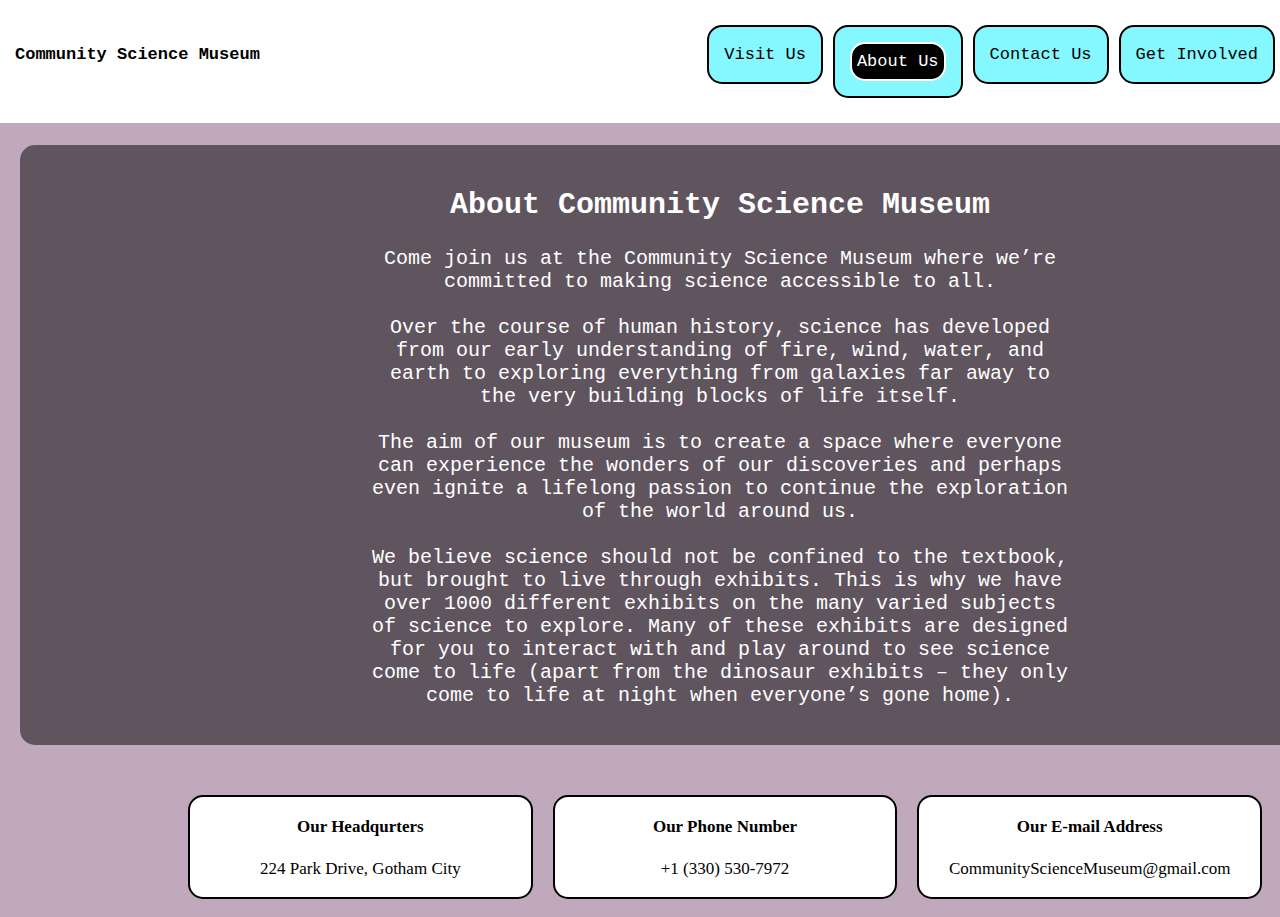
<file: about.html>
<!DOCTYPE html>
<html lang="en">

<head>
    <link type="text/css" rel="stylesheet" href="./cssfiles/stylesheet.css">
    <meta charset="UTF-8">
    <meta name="About Page Coummunity Science Museum" content="width=device-width, initial-scale=1.0">
    <meta author="Ameila Bujar">
    <title>About Page Coummunity Science Museum</title>
</head>

<body>
    <!--Header Code-->
    <header>
        <div class="header">
            <div class="header-left">
                <div class="logo-text">
                    <a href="index.html"><p><b>Community Science Museum</b></p></a>
                </div>
            </div>
            <div class="header-right">
                <div id="visit" class="headerbutton">
                    <a href="visit.html">Visit Us</a>
                </div>
                <div id="about" class="headerbutton">
                    <a class="active" href="about.html">About Us</a>
                </div>
                <div id="contact" class="headerbutton">
                    <a href="contact.html">Contact Us</a>
                </div>
                <div id="inolved" class="headerbutton">
                    <a href="inolved.html">Get Involved</a>
                </div>
            </div>
        </div>
    </header>

    <div class="hero-image-about">
        <div class="hero-text-about">
            <h2>About Community Science Museum</h2>
            <p>Come join us at the Community Science Museum where we’re committed to making science accessible to all.
                <br>
                <br>
                Over the course of human history, science has developed from our early understanding of fire, wind, water, and earth to exploring everything from galaxies far away to the very building blocks of life itself.
                <br>
                <br>
                The aim of our museum is to create a space where everyone can experience the wonders of our discoveries and perhaps even ignite a lifelong passion to continue the exploration of the world around us.
                <br>
                <br>
                We believe science should not be confined to the textbook, but brought to live through exhibits. This is why we have over 1000 different exhibits on the many varied subjects of science to explore. Many of these exhibits are designed for you to interact with and play around to see science come to life (apart from the dinosaur exhibits – they only come to life at night when everyone’s gone home).
            </p>
        </div>
    </div>

            <!--Buttons With More Contacrt Information-->
<div class="flex-contact row">
    <div id="location">
        <p><b>Our Headqurters</b><p>
        <p>224 Park Drive, Gotham City</p>
    </div>
    <div id="phone">
        <p><b>Our Phone Number</b></p>
        <p>+1 (330) 530-7972</p>
    </div>
    <div id="email">
        <p><b>Our E-mail Address</b></p>
        <p>CommunityScienceMuseum@gmail.com</p>
    </div>
</div>

</body>
</html>
</file>
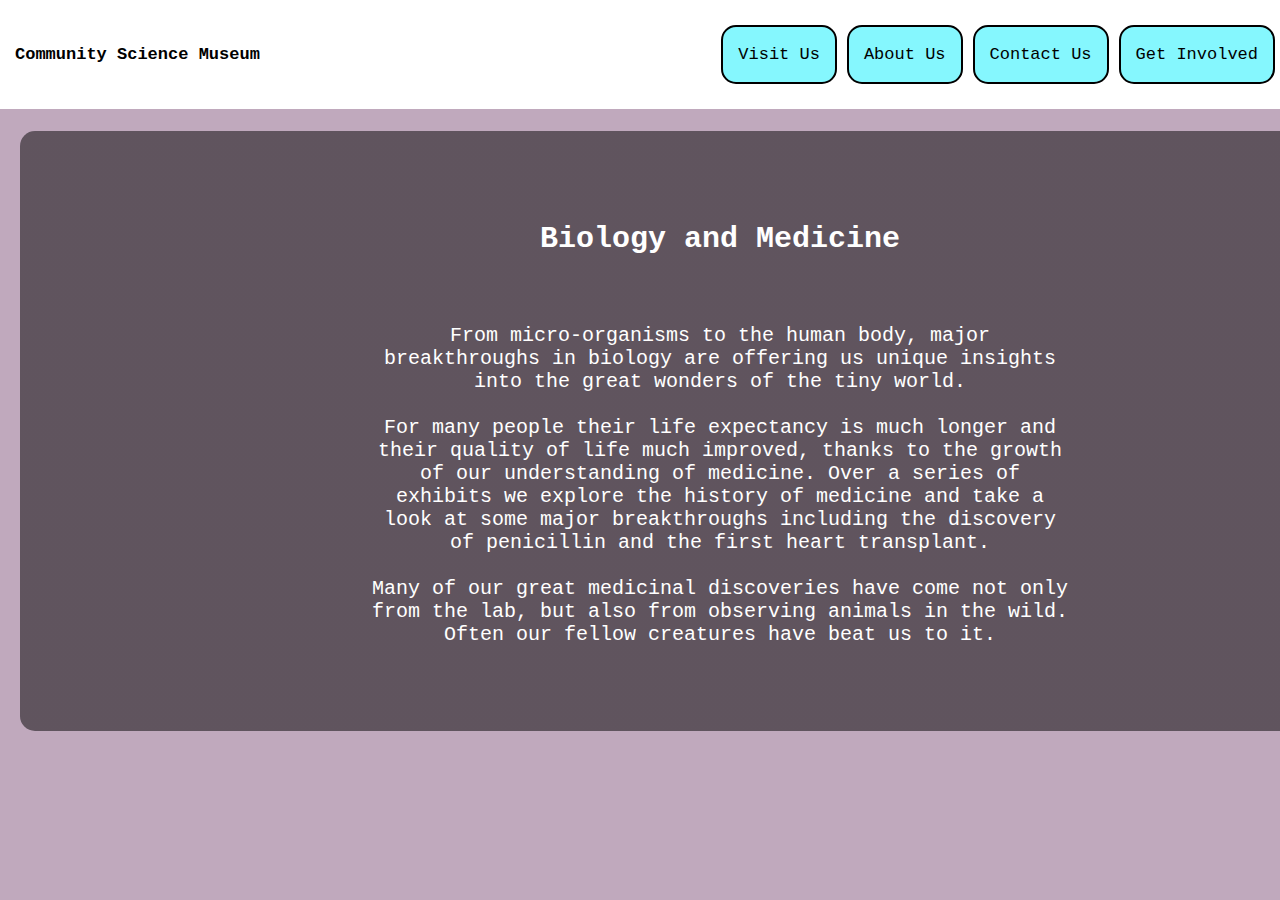
<file: biology.html>
<!DOCTYPE html>
<html lang="en">

<head>
    <link type="text/css" rel="stylesheet" href="./cssfiles/stylesheet.css">
    <meta charset="UTF-8">
    <meta name="Biology Page Coummunity Science Museum" content="width=device-width, initial-scale=1.0">
    <meta author="Ameila Bujar">
    <title>Biology Page Coummunity Science Museum</title>
</head>

<body>
    <!--Header Code-->
    <header>
        <div class="header">
            <div class="header-left">
                <div class="logo-text">
                    <a href="index.html"><p><b>Community Science Museum</b></p></a>
                </div>
            </div>
            <div class="header-right">
                <div id="visit" class="headerbutton">
                    <a href="visit.html">Visit Us</a>
                </div>
                <div id="about" class="headerbutton">
                    <a href="about.html">About Us</a>
                </div>
                <div id="contact" class="headerbutton">
                    <a href="contact.html">Contact Us</a>
                </div>
                <div id="inolved" class="headerbutton">
                    <a href="inolved.html">Get Involved</a>
                </div>
            </div>
        </div>
    </header>

    <div class="hero-image13">
        <div class="hero-text13">
            <h2>Biology and Medicine</h2>
            <br>
            <p>From micro-organisms to the human body, major breakthroughs in biology are offering us unique insights into the great wonders of the tiny world. 
                <br>
                <br>
                For many people their life expectancy is much longer and their quality of life much improved, thanks to the growth of our understanding of medicine. Over a series of exhibits we explore the history of medicine and take a look at some major breakthroughs including the discovery of penicillin and the first heart transplant. 
                <br>
                <br>
                Many of our great medicinal discoveries have come not only from the lab, but also from observing animals in the wild. Often our fellow creatures have beat us to it.</p>
        </div>
    </div>

</body>
</html>
</file>
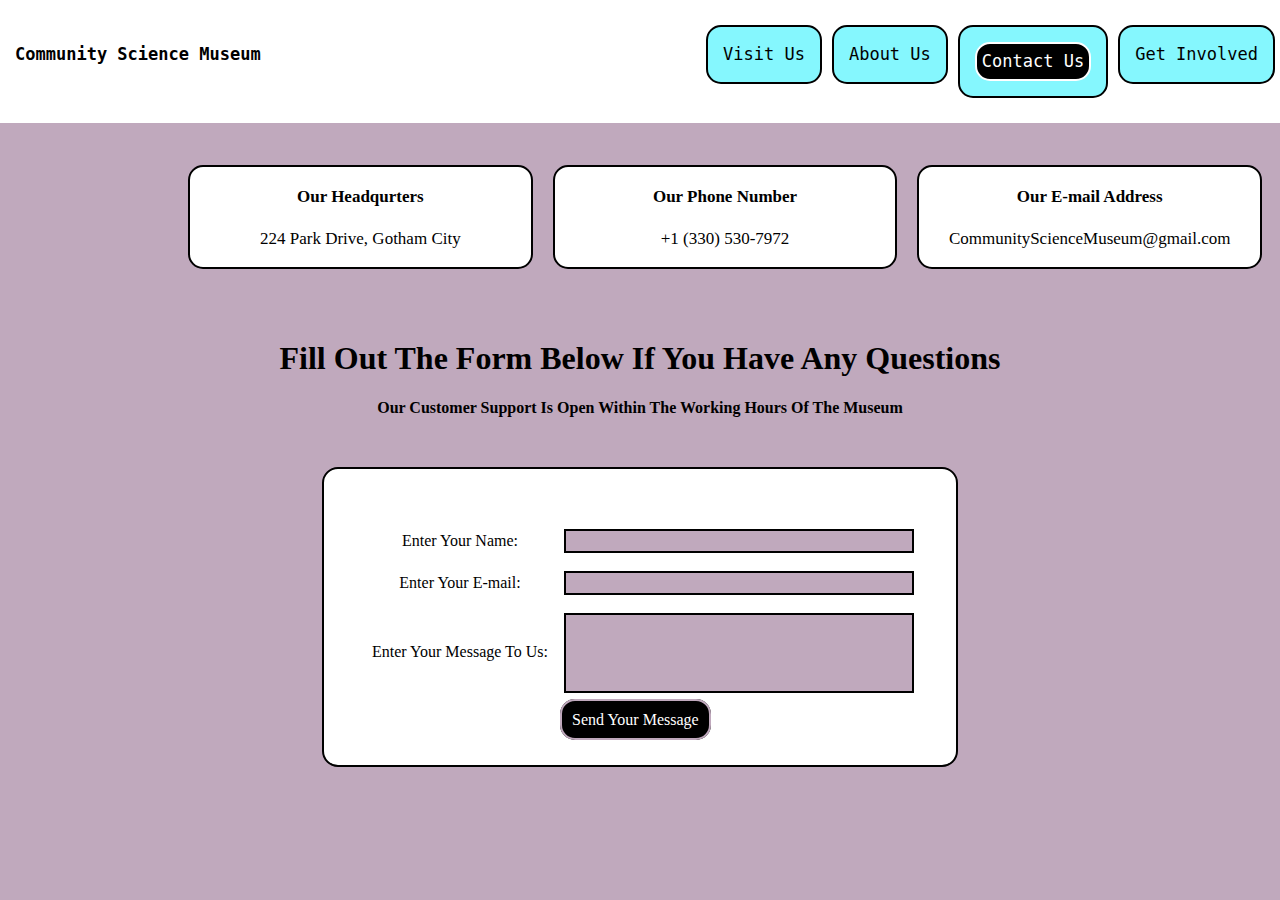
<file: contact.html>
<!DOCTYPE html>
<html lang="en">

<head>
    <link type="text/css" rel="stylesheet" href="./cssfiles/stylesheet.css">
    <meta charset="UTF-8">
    <meta name="Contact Page Coummunity Science Museum" content="width=device-width, initial-scale=1.0">
    <meta author="Ameila Bujar">
    <title>Contact Page Coummunity Science Museum</title>
</head>

<body>
    <!--Header Code-->
    <header>
        <div class="header">
            <div class="header-left">
                <div class="logo-text">
                    <a href="index.html"><p><b>Community Science Museum</b></p></a>
                </div>
            </div>
            <div class="header-right">
                <div id="visit" class="headerbutton">
                    <a href="visit.html">Visit Us</a>
                </div>
                <div id="about" class="headerbutton">
                    <a href="about.html">About Us</a>
                </div>
                <div id="contact" class="headerbutton">
                    <a class="active" href="contact.html">Contact Us</a>
                </div>
                <div id="inolved" class="headerbutton">
                    <a href="inolved.html">Get Involved</a>
                </div>
            </div>
        </div>
    </header>

        <!--Buttons With More Contacrt Information-->
<div class="flex-contact row">
    <div id="location">
        <p><b>Our Headqurters</b><p>
        <p>224 Park Drive, Gotham City</p>
    </div>
    <div id="phone">
        <p><b>Our Phone Number</b></p>
        <p>+1 (330) 530-7972</p>
    </div>
    <div id="email">
        <p><b>Our E-mail Address</b></p>
        <p>CommunityScienceMuseum@gmail.com</p>
    </div>
</div>

    <div class="text-contact">
        <h1>Fill Out The Form Below If You Have Any Questions <br></h1>
        <p><b>Our Customer Support Is Open Within The Working Hours Of The Museum</b></p>
    </div>
    <!--Contact Form-->
    <form action="succesfulcontact.html" class="contactform">
        <ul>
            <li>
                <label for="name">Enter Your Name</label>
                <input type="text" id="name" name="user_name"/>
            </li>
            <br>
            <li>
                <label for="mail">Enter Your E-mail</label>
                <input type="email" id="mail" name="user_email"/>
            </li>
            <br>
            <li>
                <label for="message">Enter Your Message To Us</label>
                <textarea id="message" name="user_message"></textarea>
            </li>
            <br>
            <li class="formbutton">
                <a href="succesfulcontact.html" type="submit">Send Your Message</a>
            </li>
        </ul>
    </form>

</body>
</html>
</file>
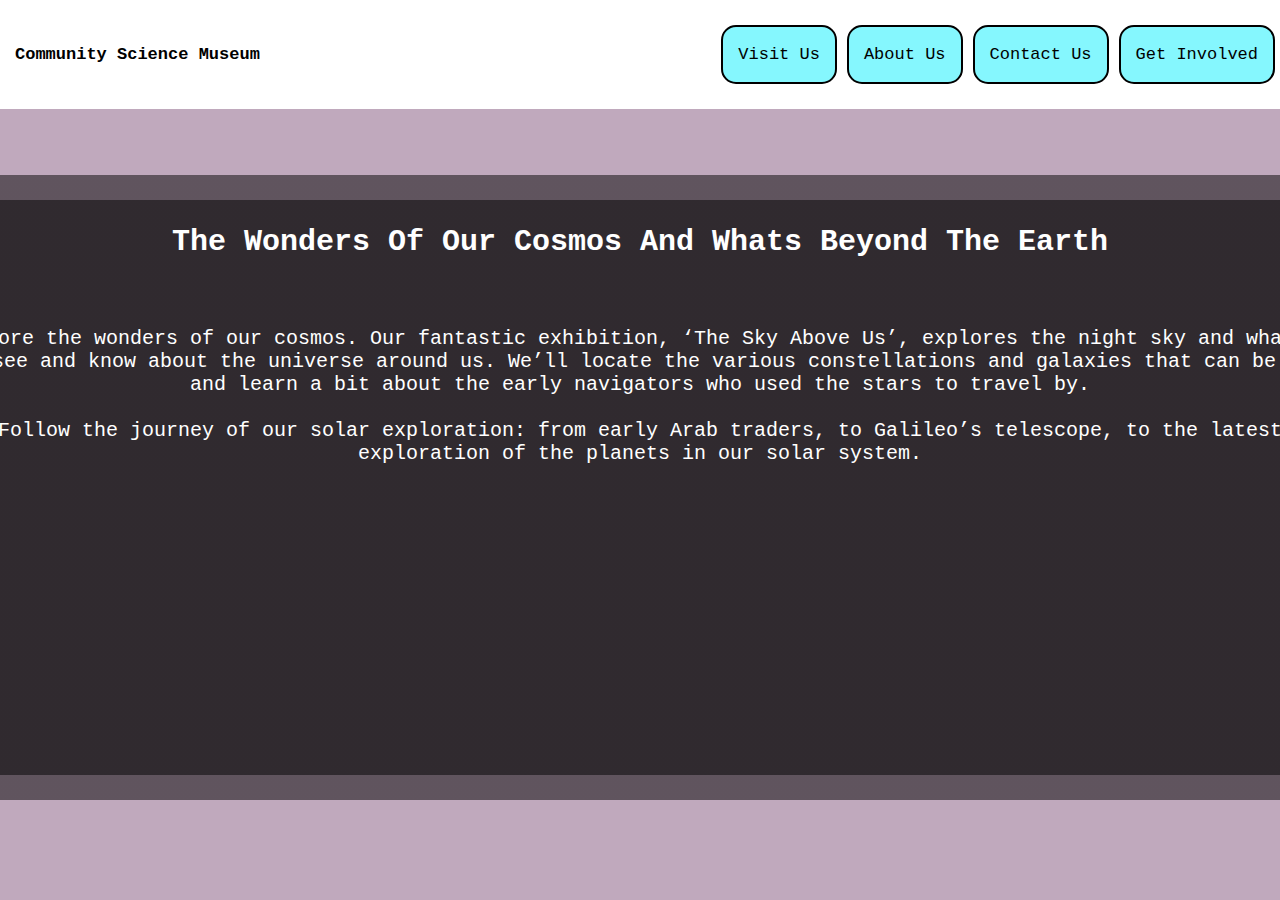
<file: cosmos.html>
<!DOCTYPE html>
<html lang="en">

<head>
    <link type="text/css" rel="stylesheet" href="./cssfiles/stylesheet.css">
    <meta charset="UTF-8">
    <meta name="Cosmos Page Coummunity Science Museum" content="width=device-width, initial-scale=1.0">
    <meta author="Ameila Bujar">
    <title>Cosmos Page Coummunity Science Museum</title>
</head>

<body>
    <!--Header Code-->
    <header>
        <div class="header">
            <div class="header-left">
                <div class="logo-text">
                    <a href="index.html"><p><b>Community Science Museum</b></p></a>
                </div>
            </div>
            <div class="header-right">
                <div id="visit" class="headerbutton">
                    <a href="visit.html">Visit Us</a>
                </div>
                <div id="about" class="headerbutton">
                    <a href="about.html">About Us</a>
                </div>
                <div id="contact" class="headerbutton">
                    <a href="contact.html">Contact Us</a>
                </div>
                <div id="inolved" class="headerbutton">
                    <a href="inolved.html">Get Involved</a>
                </div>
            </div>
        </div>
    </header>

    <div class="hero-image11">
        <div class="hero-image11">
            <h2>The Wonders Of Our Cosmos And Whats Beyond The Earth</h2>
            <br>
            <p>Explore the wonders of our cosmos. Our fantastic exhibition, ‘The Sky Above Us’, explores the night sky and what we can see and know about the universe around us. We’ll locate the various constellations and galaxies that can be seen and learn a bit about the early navigators who used the stars to travel by.
                <br>
                <br>
                Follow the journey of our solar exploration: from early Arab traders, to Galileo’s telescope, to the latest exploration of the planets in our solar system.
                </p>
        </div>
    </div>

</body>
</html>
</file>
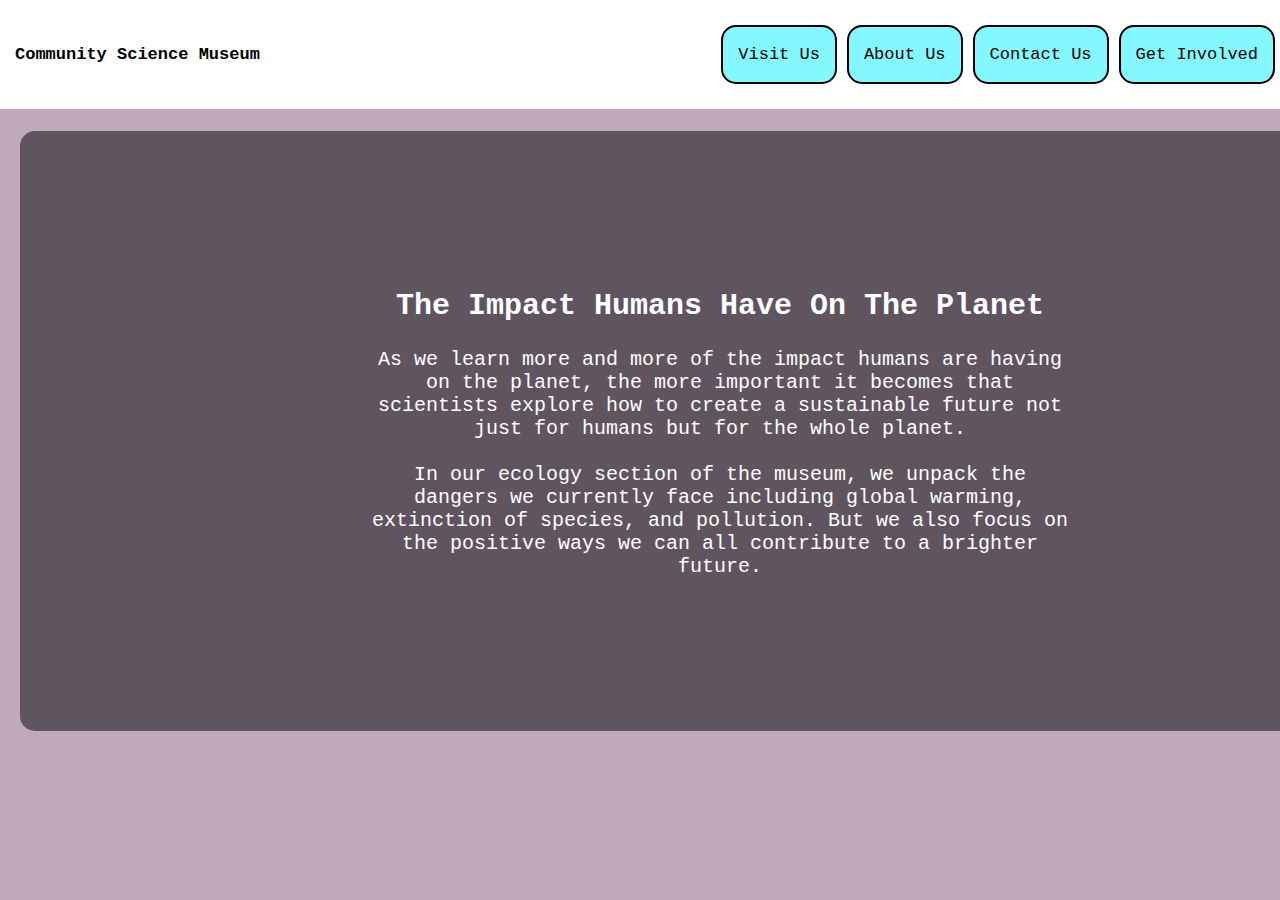
<file: ecology.html>
<!DOCTYPE html>
<html lang="en">

<head>
    <link type="text/css" rel="stylesheet" href="./cssfiles/stylesheet.css">
    <meta charset="UTF-8">
    <meta name="Ecology Page Coummunity Science Museum" content="width=device-width, initial-scale=1.0">
    <meta author="Ameila Bujar">
    <title>Ecology Page Coummunity Science Museum</title>
</head>

<body>
    <!--Header Code-->
    <header>
        <div class="header">
            <div class="header-left">
                <div class="logo-text">
                    <a href="index.html"><p><b>Community Science Museum</b></p></a>
                </div>
            </div>
            <div class="header-right">
                <div id="visit" class="headerbutton">
                    <a href="visit.html">Visit Us</a>
                </div>
                <div id="about" class="headerbutton">
                    <a href="about.html">About Us</a>
                </div>
                <div id="contact" class="headerbutton">
                    <a href="contact.html">Contact Us</a>
                </div>
                <div id="inolved" class="headerbutton">
                    <a href="inolved.html">Get Involved</a>
                </div>
            </div>
        </div>
    </header>

    <div class="hero-image15">
        <div class="hero-text15">
            <h2>The Impact Humans Have On The Planet</h2>
            <p>As we learn more and more of the impact humans are having on the planet, the more important it becomes that scientists explore how to create a sustainable future not just for humans but for the whole planet.
                <br>
                <br>
                In our ecology section of the museum, we unpack the dangers we currently face including global warming, extinction of species, and pollution. But we also focus on the positive ways we can all contribute to a brighter future.</p>
        </div>
    </div>

</body>
</html>
</file>
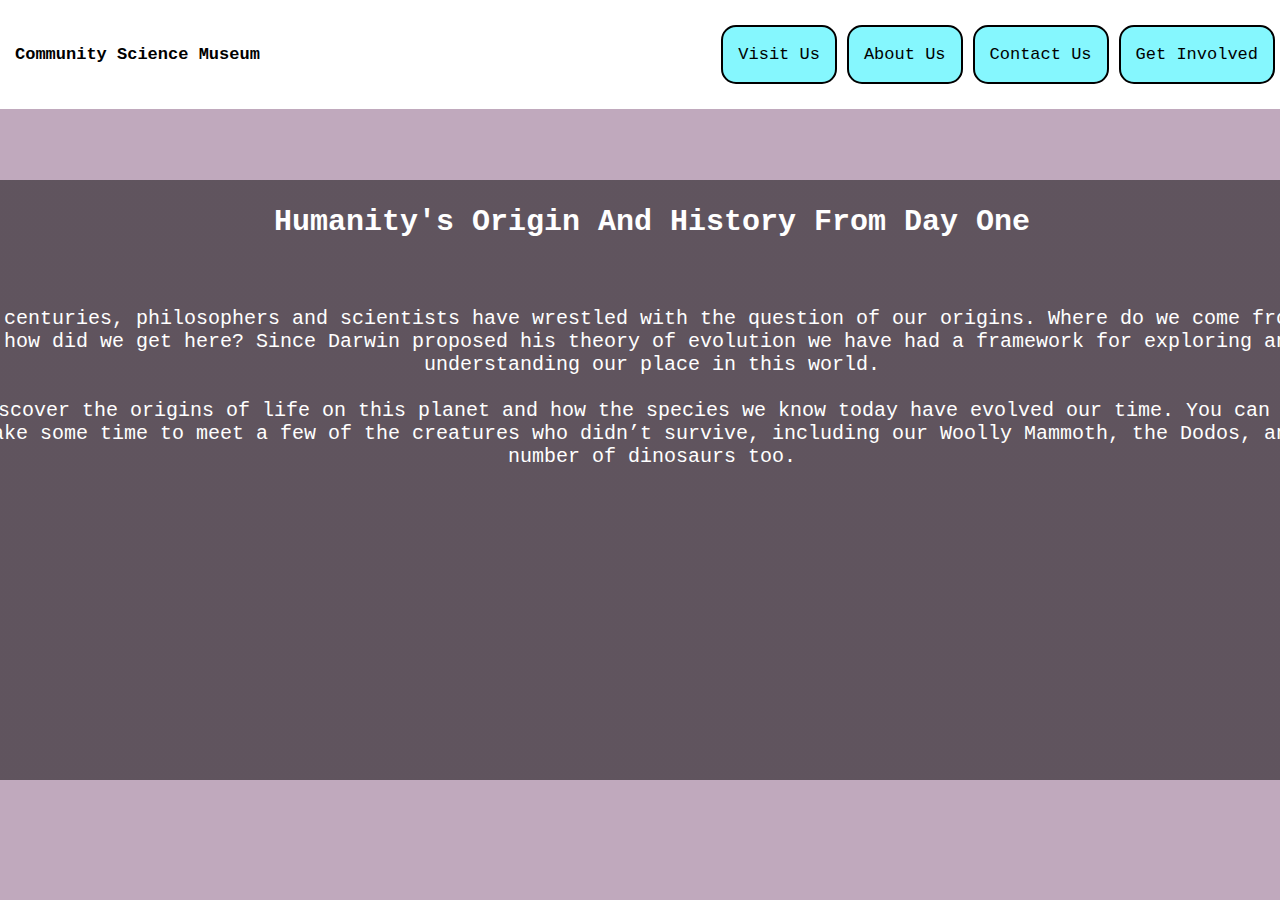
<file: evalution.html>
<!DOCTYPE html>
<html lang="en">

<head>
    <link type="text/css" rel="stylesheet" href="./cssfiles/stylesheet.css">
    <meta charset="UTF-8">
    <meta name="Evalution Page Coummunity Science Museum" content="width=device-width, initial-scale=1.0">
    <meta author="Ameila Bujar">
    <title>Evalution Page Coummunity Science Museum</title>
</head>

<body>
    <!--Header Code-->
    <header>
        <div class="header">
            <div class="header-left">
                <div class="logo-text">
                    <a href="index.html"><p><b>Community Science Museum</b></p></a>
                </div>
            </div>
            <div class="header-right">
                <div id="visit" class="headerbutton">
                    <a href="visit.html">Visit Us</a>
                </div>
                <div id="about" class="headerbutton">
                    <a href="about.html">About Us</a>
                </div>
                <div id="contact" class="headerbutton">
                    <a href="contact.html">Contact Us</a>
                </div>
                <div id="inolved" class="headerbutton">
                    <a href="inolved.html">Get Involved</a>
                </div>
            </div>
        </div>
    </header>

    <div class="hero-image12">
        <div class="hero-text12">
            <h2>Humanity's Origin And History From Day One</h2>
            <br>
            <p>For centuries, philosophers and scientists have wrestled with the question of our origins. Where do we come from and how did we get here? Since Darwin proposed his theory of evolution we have had a framework for exploring and understanding our place in this world.
                <br>
                <br>
                Discover the origins of life on this planet and how the species we know today have evolved our time. You can also take some time to meet a few of the creatures who didn’t survive, including our Woolly Mammoth, the Dodos, and a number of dinosaurs too.
                </p>
        </div>
    </div>

</body>
</html>
</file>
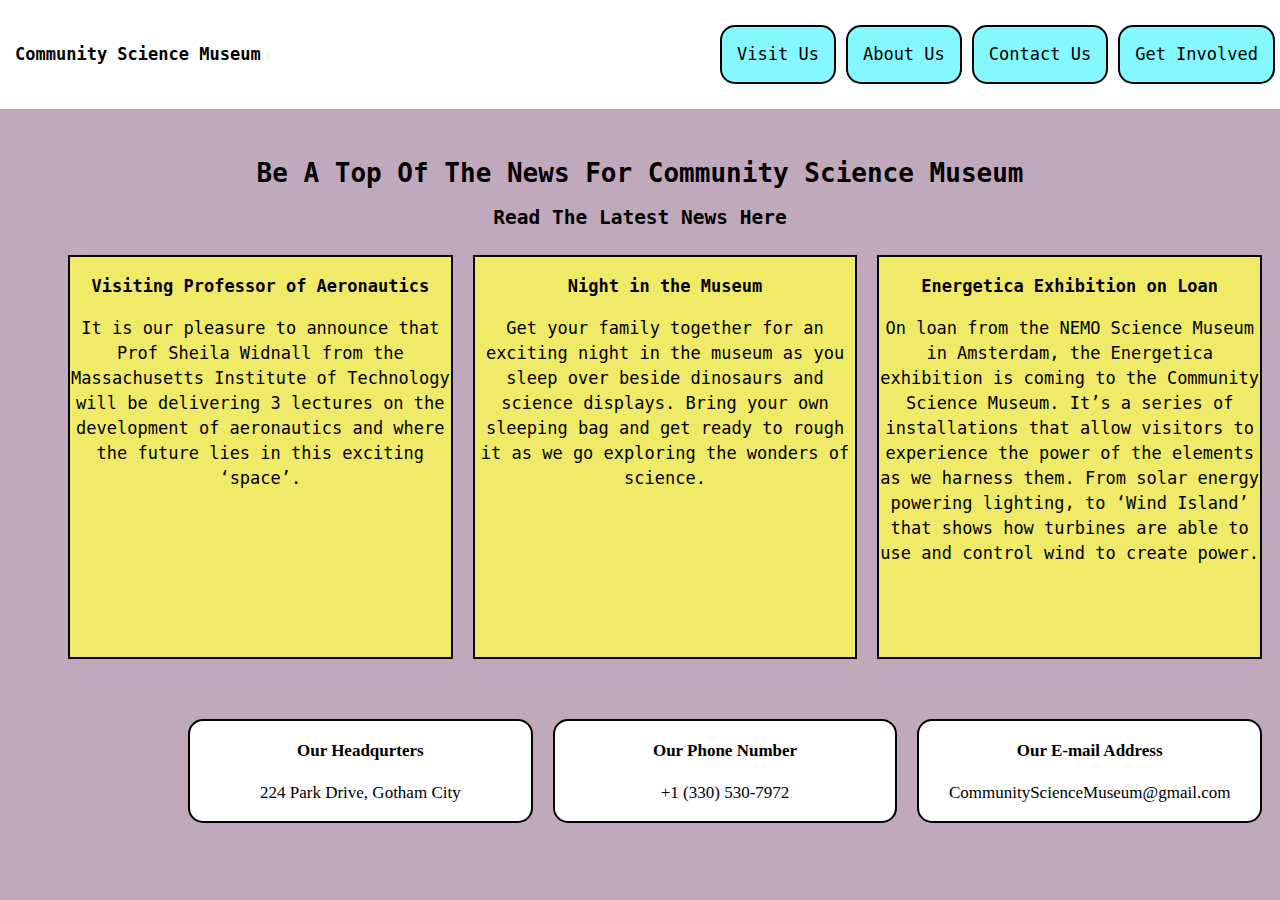
<file: exhibitions.html>
<!DOCTYPE html>
<html lang="en">

<head>
    <link type="text/css" rel="stylesheet" href="./cssfiles/stylesheet.css">
    <meta charset="UTF-8">
    <meta name="Special Events and Exhibitions Coummunity Science Museum" content="width=device-width, initial-scale=1.0">
    <meta author="Ameila Bujar">
    <title>Special Events and Exhibitions Coummunity Science Museum</title>
</head>

<body>
    <!--Header Code-->
    <header>
        <div class="header">
            <div class="header-left">
                <div class="logo-text">
                    <a href="index.html"><p><b>Community Science Museum</b></p></a>
                </div>
            </div>
            <div class="header-right">
                <div id="visit" class="headerbutton">
                    <a href="visit.html">Visit Us</a>
                </div>
                <div id="about" class="headerbutton">
                    <a href="about.html">About Us</a>
                </div>
                <div id="contact" class="headerbutton">
                    <a href="contact.html">Contact Us</a>
                </div>
                <div id="inolved" class="headerbutton">
                    <a href="inolved.html">Get Involved</a>
                </div>
            </div>
        </div>
    </header>

    <div class="exhibition-text">
        <h1>Be A Top Of The News For Community Science Museum</h1>
        <h2>Read The Latest News Here</h2>
    </div>

    <div class="flex-contact1 row">
        <div id="professor">
            <p><b>Visiting Professor of Aeronautics</b></p>
            <p>It is our pleasure to announce that Prof Sheila Widnall from the Massachusetts Institute of Technology will be delivering 3 lectures on the development of aeronautics and where the future lies in this exciting ‘space’.</p>
        </div>
        <div id="stiller">
            <p><b>Night in the Museum</b></p>
            <p>Get your family together for an exciting night in the museum as you sleep over beside dinosaurs and science displays. Bring your own sleeping bag and get ready to rough it as we go exploring the wonders of science.</p>
        </div>
        <div id="loan">
            <p><b>Energetica Exhibition on Loan</b></p>
            <p>On loan from the NEMO Science Museum in Amsterdam, the Energetica exhibition is coming to the Community Science Museum. It’s a series of installations that allow visitors to experience the power of the elements as we harness them. From solar energy powering lighting, to ‘Wind Island’ that shows how turbines are able to use and control wind to create power.</p>
        </div>
    </div>

                <!--Buttons With More Contacrt Information-->
<div class="flex-contact row">
    <div id="location">
        <p><b>Our Headqurters</b><p>
        <p>224 Park Drive, Gotham City</p>
    </div>
    <div id="phone">
        <p><b>Our Phone Number</b></p>
        <p>+1 (330) 530-7972</p>
    </div>
    <div id="email">
        <p><b>Our E-mail Address</b></p>
        <p>CommunityScienceMuseum@gmail.com</p>
    </div>
</div>

</body>
</html>
</file>
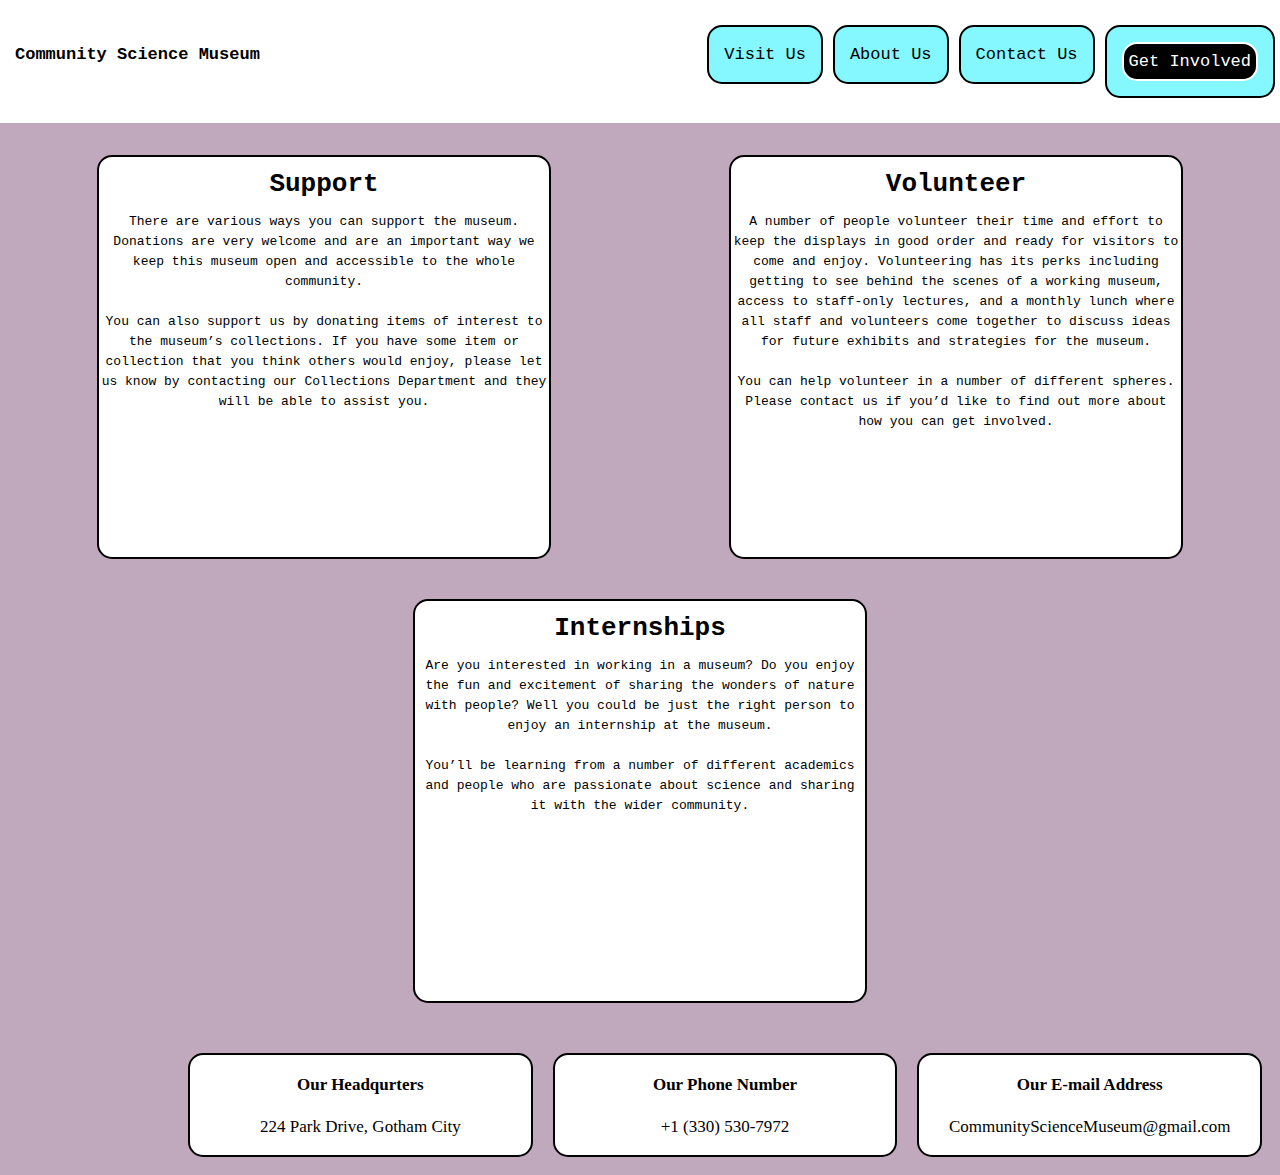
<file: inolved.html>
<!DOCTYPE html>
<html lang="en">

<head>
    <link type="text/css" rel="stylesheet" href="./cssfiles/stylesheet.css">
    <meta charset="UTF-8">
    <meta name="Get Involved Page Coummunity Science Museum" content="width=device-width, initial-scale=1.0">
    <meta author="Ameila Bujar">
    <title>Get Involved Page Coummunity Science Museum</title>
</head>

<body>
    <!--Header Code-->
    <header>
        <div class="header">
            <div class="header-left">
                <div class="logo-text">
                    <a href="index.html"><p><b>Community Science Museum</b></p></a>
                </div>
            </div>
            <div class="header-right">
                <div id="visit" class="headerbutton">
                    <a href="visit.html">Visit Us</a>
                </div>
                <div id="about" class="headerbutton">
                    <a href="about.html">About Us</a>
                </div>
                <div id="contact" class="headerbutton">
                    <a href="contact.html">Contact Us</a>
                </div>
                <div id="inolved" class="headerbutton">
                    <a class="active" href="inolved.html">Get Involved</a>
                </div>
            </div>
        </div>
    </header>

    <div class="flex-contain wrap">
        <div class="supoort">
            <h1>Support</h1>
            <p>There are various ways you can support the museum. Donations are very welcome and are an important way we keep this museum open and accessible to the whole community. 
                <br>
                <br>
                You can also support us by donating items of interest to the museum’s collections. If you have some item or collection that you think others would enjoy, please let us know by contacting our Collections Department and they will be able to assist you.
                </p>
        </div>
        <div class="vol">
            <h1>Volunteer</h1>
            <p>A number of people volunteer their time and effort to keep the displays in good order and ready for visitors to come and enjoy. Volunteering has its perks including getting to see behind the scenes of a working museum, access to staff-only lectures, and a monthly lunch where all staff and volunteers come together to discuss ideas for future exhibits and strategies for the museum.
                <br>
                <br>
                You can help volunteer in a number of different spheres. Please contact us if you’d like to find out more about how you can get involved.
                </p>
        </div>
        <div class="interships">
            <h1>Internships</h1>
            <p>Are you interested in working in a museum? Do you enjoy the fun and excitement of sharing the wonders of nature with people? Well you could be just the right person to enjoy an internship at the museum.
                <br>
                <br>
                You’ll be learning from a number of different academics and people who are passionate about science and sharing it with the wider community.</p>
        </div>
    </div>

    <div class="flex-contact row">
        <div id="location">
            <p><b>Our Headqurters</b><p>
            <p>224 Park Drive, Gotham City</p>
        </div>
        <div id="phone">
            <p><b>Our Phone Number</b></p>
            <p>+1 (330) 530-7972</p>
        </div>
        <div id="email">
            <p><b>Our E-mail Address</b></p>
            <p>CommunityScienceMuseum@gmail.com</p>
        </div>
    </div>

</body>
</html>
</file>
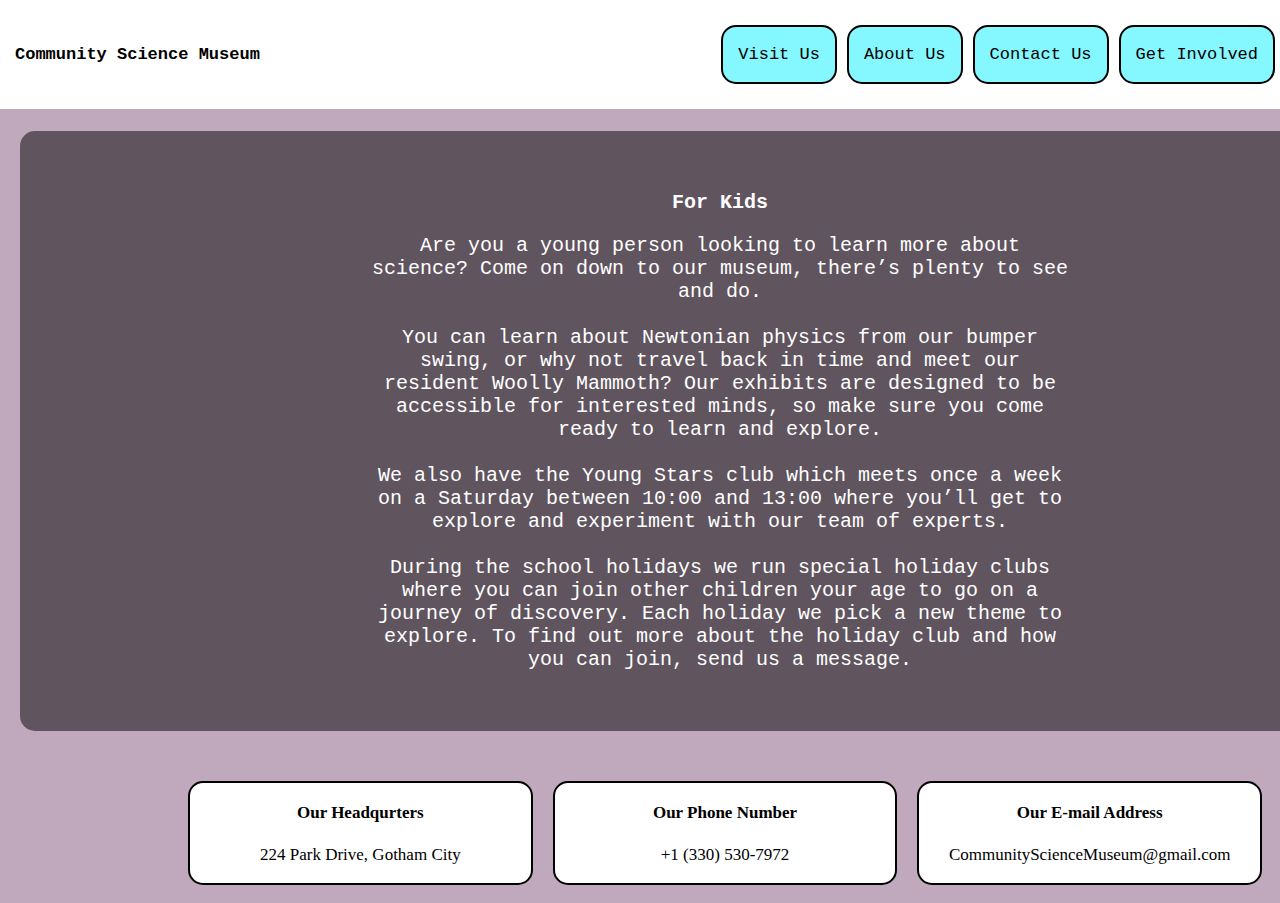
<file: kids.html>
<!DOCTYPE html>
<html lang="en">

<head>
    <link type="text/css" rel="stylesheet" href="./cssfiles/stylesheet.css">
    <meta charset="UTF-8">
    <meta name="Kids Page Coummunity Science Museum" content="width=device-width, initial-scale=1.0">
    <meta author="Ameila Bujar">
    <title>Kids Page Coummunity Science Museum</title>
</head>

<body>
    <!--Header Code-->
    <header>
        <div class="header">
            <div class="header-left">
                <div class="logo-text">
                    <a href="index.html"><p><b>Community Science Museum</b></p></a>
                </div>
            </div>
            <div class="header-right">
                <div id="visit" class="headerbutton">
                    <a href="visit.html">Visit Us</a>
                </div>
                <div id="about" class="headerbutton">
                    <a href="about.html">About Us</a>
                </div>
                <div id="contact" class="headerbutton">
                    <a href="contact.html">Contact Us</a>
                </div>
                <div id="inolved" class="headerbutton">
                    <a href="inolved.html">Get Involved</a>
                </div>
            </div>
        </div>
    </header>

    <div class="hero-image-kids">
        <div class="hero-text-kids">
            <p><b>For Kids</b></p>
            <p>Are you a young person looking to learn more about science? Come on down to our museum, there’s plenty to see and do.
                <br>
                <br>
                You can learn about Newtonian physics from our bumper swing, or why not travel back in time and meet our resident Woolly Mammoth? Our exhibits are designed to be accessible for interested minds, so make sure you come ready to learn and explore.
                <br>
                <br>
                We also have the Young Stars club which meets once a week on a Saturday between 10:00 and 13:00 where you’ll get to explore and experiment with our team of experts.
                <br>
                <br>
                During the school holidays we run special holiday clubs where you can join other children your age to go on a journey of discovery. Each holiday we pick a new theme to explore. To find out more about the holiday club and how you can join, send us a message.
            </p>
        </div>
    </div>

    <div class="flex-contact row">
        <div id="location">
            <p><b>Our Headqurters</b><p>
            <p>224 Park Drive, Gotham City</p>
        </div>
        <div id="phone">
            <p><b>Our Phone Number</b></p>
            <p>+1 (330) 530-7972</p>
        </div>
        <div id="email">
            <p><b>Our E-mail Address</b></p>
            <p>CommunityScienceMuseum@gmail.com</p>
        </div>
    </div>

</body>
</html>
</file>
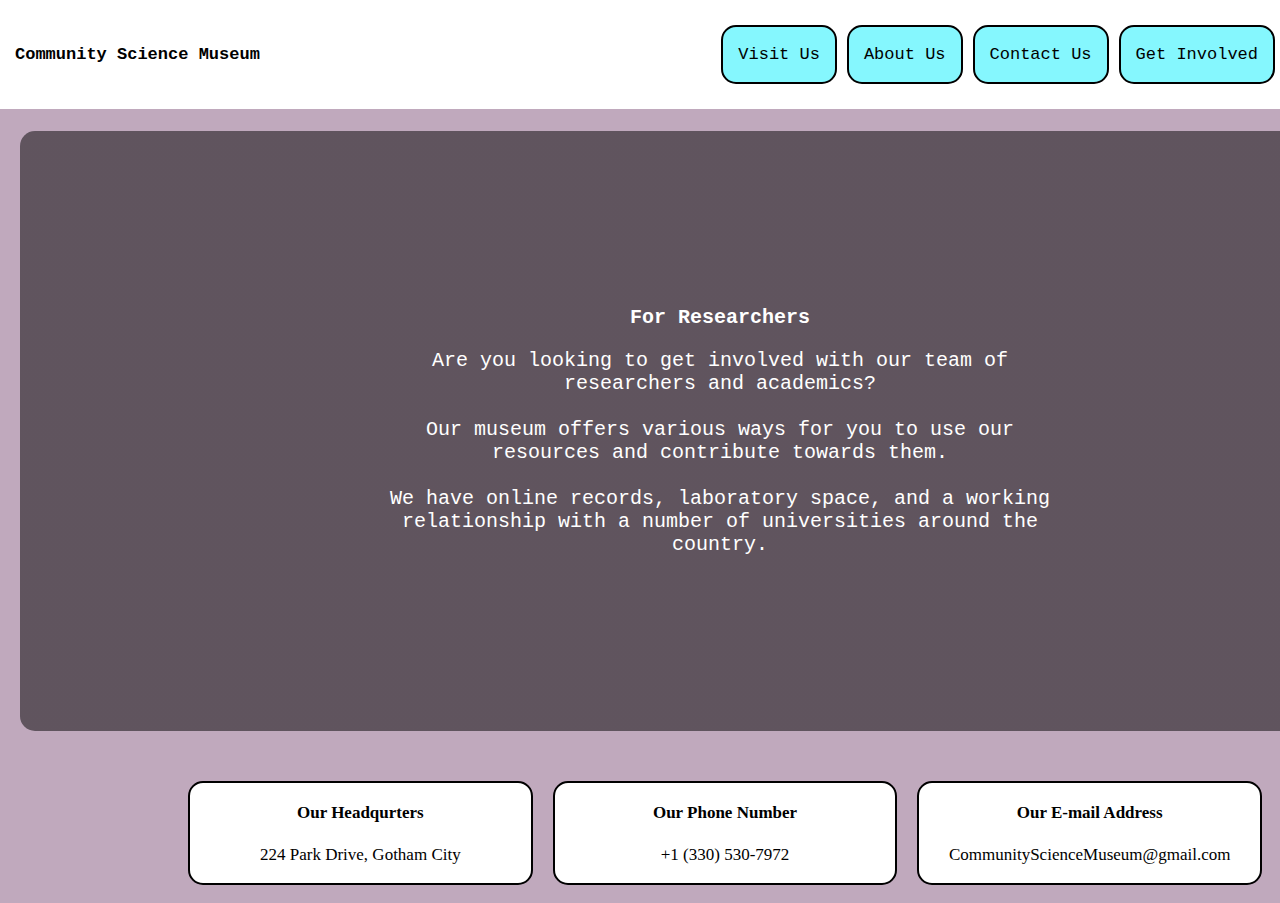
<file: researchers.html>
<!DOCTYPE html>
<html lang="en">

<head>
    <link type="text/css" rel="stylesheet" href="./cssfiles/stylesheet.css">
    <meta charset="UTF-8">
    <meta name="Researchers Page Coummunity Science Museum" content="width=device-width, initial-scale=1.0">
    <meta author="Ameila Bujar">
    <title>Researchers Page Coummunity Science Museum</title>
</head>

<body>
    <!--Header Code-->
    <header>
        <div class="header">
            <div class="header-left">
                <div class="logo-text">
                    <a href="index.html"><p><b>Community Science Museum</b></p></a>
                </div>
            </div>
            <div class="header-right">
                <div id="visit" class="headerbutton">
                    <a href="visit.html">Visit Us</a>
                </div>
                <div id="about" class="headerbutton">
                    <a href="about.html">About Us</a>
                </div>
                <div id="contact" class="headerbutton">
                    <a href="contact.html">Contact Us</a>
                </div>
                <div id="inolved" class="headerbutton">
                    <a href="inolved.html">Get Involved</a>
                </div>
            </div>
        </div>
    </header>

    <div class="hero-image-researchers">
        <div class="hero-text-researchers">
            <p><b>For Researchers</b></p>
            <p>Are you looking to get involved with our team of researchers and academics? 
                <br>
                <br>
                Our museum offers various ways for you to use our resources and contribute towards them. 
                <br>
                <br>
                We have online records, laboratory space, and a working relationship with a number of universities around the country.
            </p>
        </div>
    </div>

    <div class="flex-contact row">
        <div id="location">
            <p><b>Our Headqurters</b><p>
            <p>224 Park Drive, Gotham City</p>
        </div>
        <div id="phone">
            <p><b>Our Phone Number</b></p>
            <p>+1 (330) 530-7972</p>
        </div>
        <div id="email">
            <p><b>Our E-mail Address</b></p>
            <p>CommunityScienceMuseum@gmail.com</p>
        </div>
    </div>

</body>
</html>
</file>
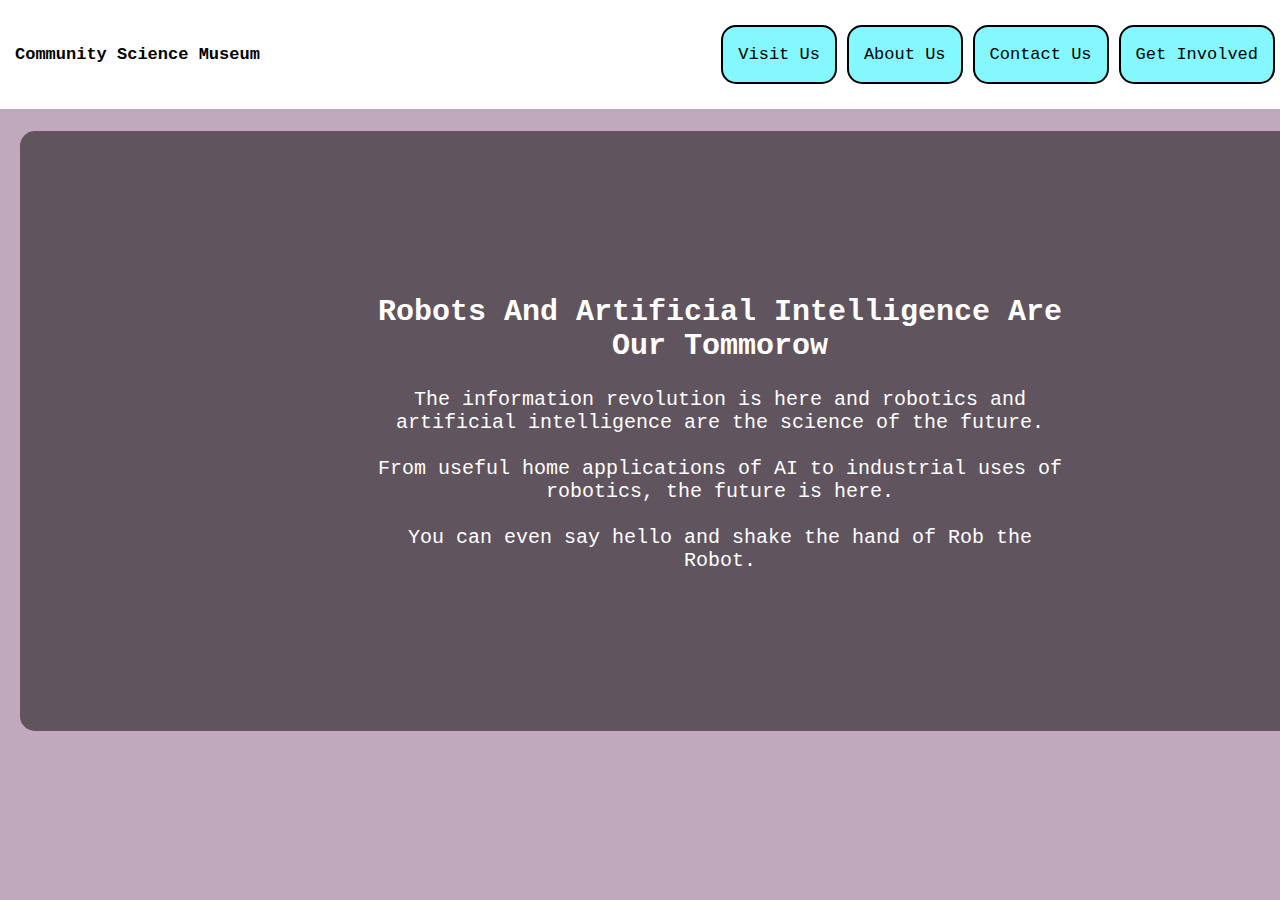
<file: robots.html>
<!DOCTYPE html>
<html lang="en">

<head>
    <link type="text/css" rel="stylesheet" href="./cssfiles/stylesheet.css">
    <meta charset="UTF-8">
    <meta name="Robots And AI Page" content="width=device-width, initial-scale=1.0">
    <meta author="Ameila Bujar">
    <title>Robots And AI Coummunity Science Museum</title>
</head>

<body>
    <!--Header Code-->
    <header>
        <div class="header">
            <div class="header-left">
                <div class="logo-text">
                    <a href="index.html"><p><b>Community Science Museum</b></p></a>
                </div>
            </div>
            <div class="header-right">
                <div id="visit" class="headerbutton">
                    <a href="visit.html">Visit Us</a>
                </div>
                <div id="about" class="headerbutton">
                    <a href="about.html">About Us</a>
                </div>
                <div id="contact" class="headerbutton">
                    <a href="contact.html">Contact Us</a>
                </div>
                <div id="inolved" class="headerbutton">
                    <a href="inolved.html">Get Involved</a>
                </div>
            </div>
        </div>
    </header>

    <div class="hero-image14">
        <div class="hero-text14">
            <h2>Robots And Artificial Intelligence Are Our Tommorow</h2>
            <p>The information revolution is here and robotics and artificial intelligence are the science of the future. 
                <br>
                <br>
                From useful home applications of AI to industrial uses of robotics, the future is here.
                <br>
                <br>
                You can even say hello and shake the hand of Rob the Robot.
            </p>
        </div>
    </div>

</body>
</html>
</file>
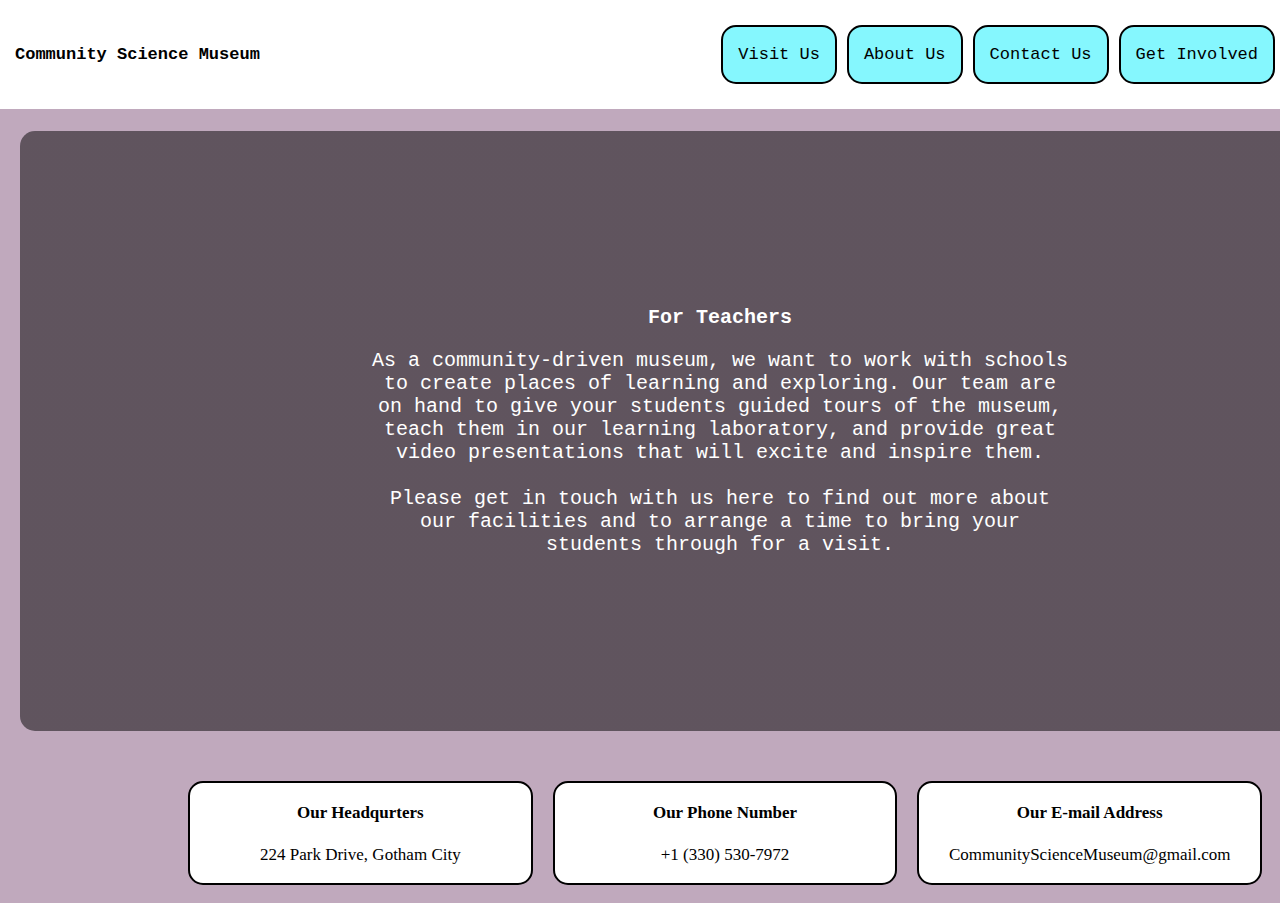
<file: teachers.html>
<!DOCTYPE html>
<html lang="en">

<head>
    <link type="text/css" rel="stylesheet" href="./cssfiles/stylesheet.css">
    <meta charset="UTF-8">
    <meta name="Teacher Page Coummunity Science Museum" content="width=device-width, initial-scale=1.0">
    <meta author="Ameila Bujar">
    <title>Teacher Page Coummunity Science Museum</title>
</head>

<body>
    <!--Header Code-->
    <header>
        <div class="header">
            <div class="header-left">
                <div class="logo-text">
                    <a href="index.html"><p><b>Community Science Museum</b></p></a>
                </div>
            </div>
            <div class="header-right">
                <div id="visit" class="headerbutton">
                    <a href="visit.html">Visit Us</a>
                </div>
                <div id="about" class="headerbutton">
                    <a href="about.html">About Us</a>
                </div>
                <div id="contact" class="headerbutton">
                    <a href="contact.html">Contact Us</a>
                </div>
                <div id="inolved" class="headerbutton">
                    <a href="inolved.html">Get Involved</a>
                </div>
            </div>
        </div>
    </header>

    <div class="hero-image-teachers">
        <div class="hero-text-teachers">
            <p><b>For Teachers</b></p>
            <p>As a community-driven museum, we want to work with schools to create places of learning and exploring. Our team are on hand to give your students guided tours of the museum, teach them in our learning laboratory, and provide great video presentations that will excite and inspire them.
                <br>
                <br>
                Please get in touch with us here to find out more about our facilities and to arrange a time to bring your students through for a visit.
            </p>
        </div>
    </div>

    <div class="flex-contact row">
        <div id="location">
            <p><b>Our Headqurters</b><p>
            <p>224 Park Drive, Gotham City</p>
        </div>
        <div id="phone">
            <p><b>Our Phone Number</b></p>
            <p>+1 (330) 530-7972</p>
        </div>
        <div id="email">
            <p><b>Our E-mail Address</b></p>
            <p>CommunityScienceMuseum@gmail.com</p>
        </div>
    </div>

</body>
</html>
</file>
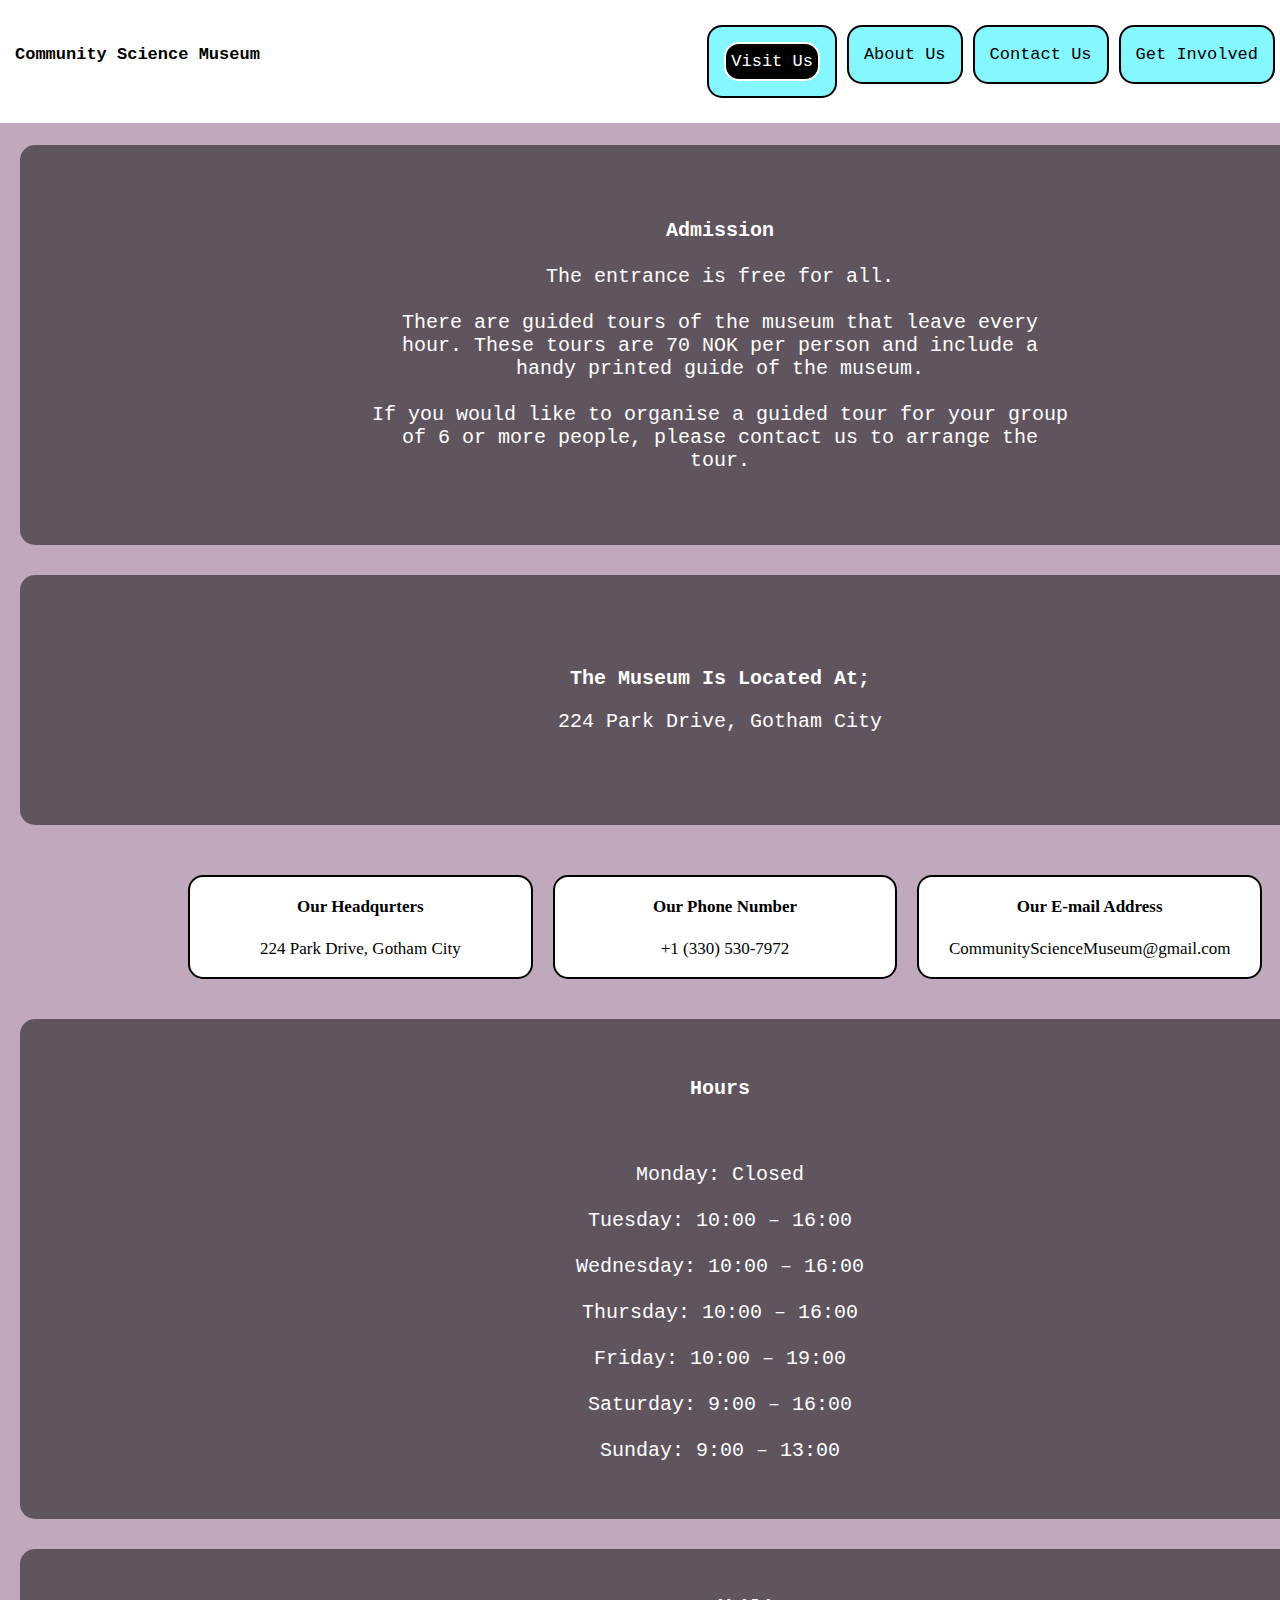
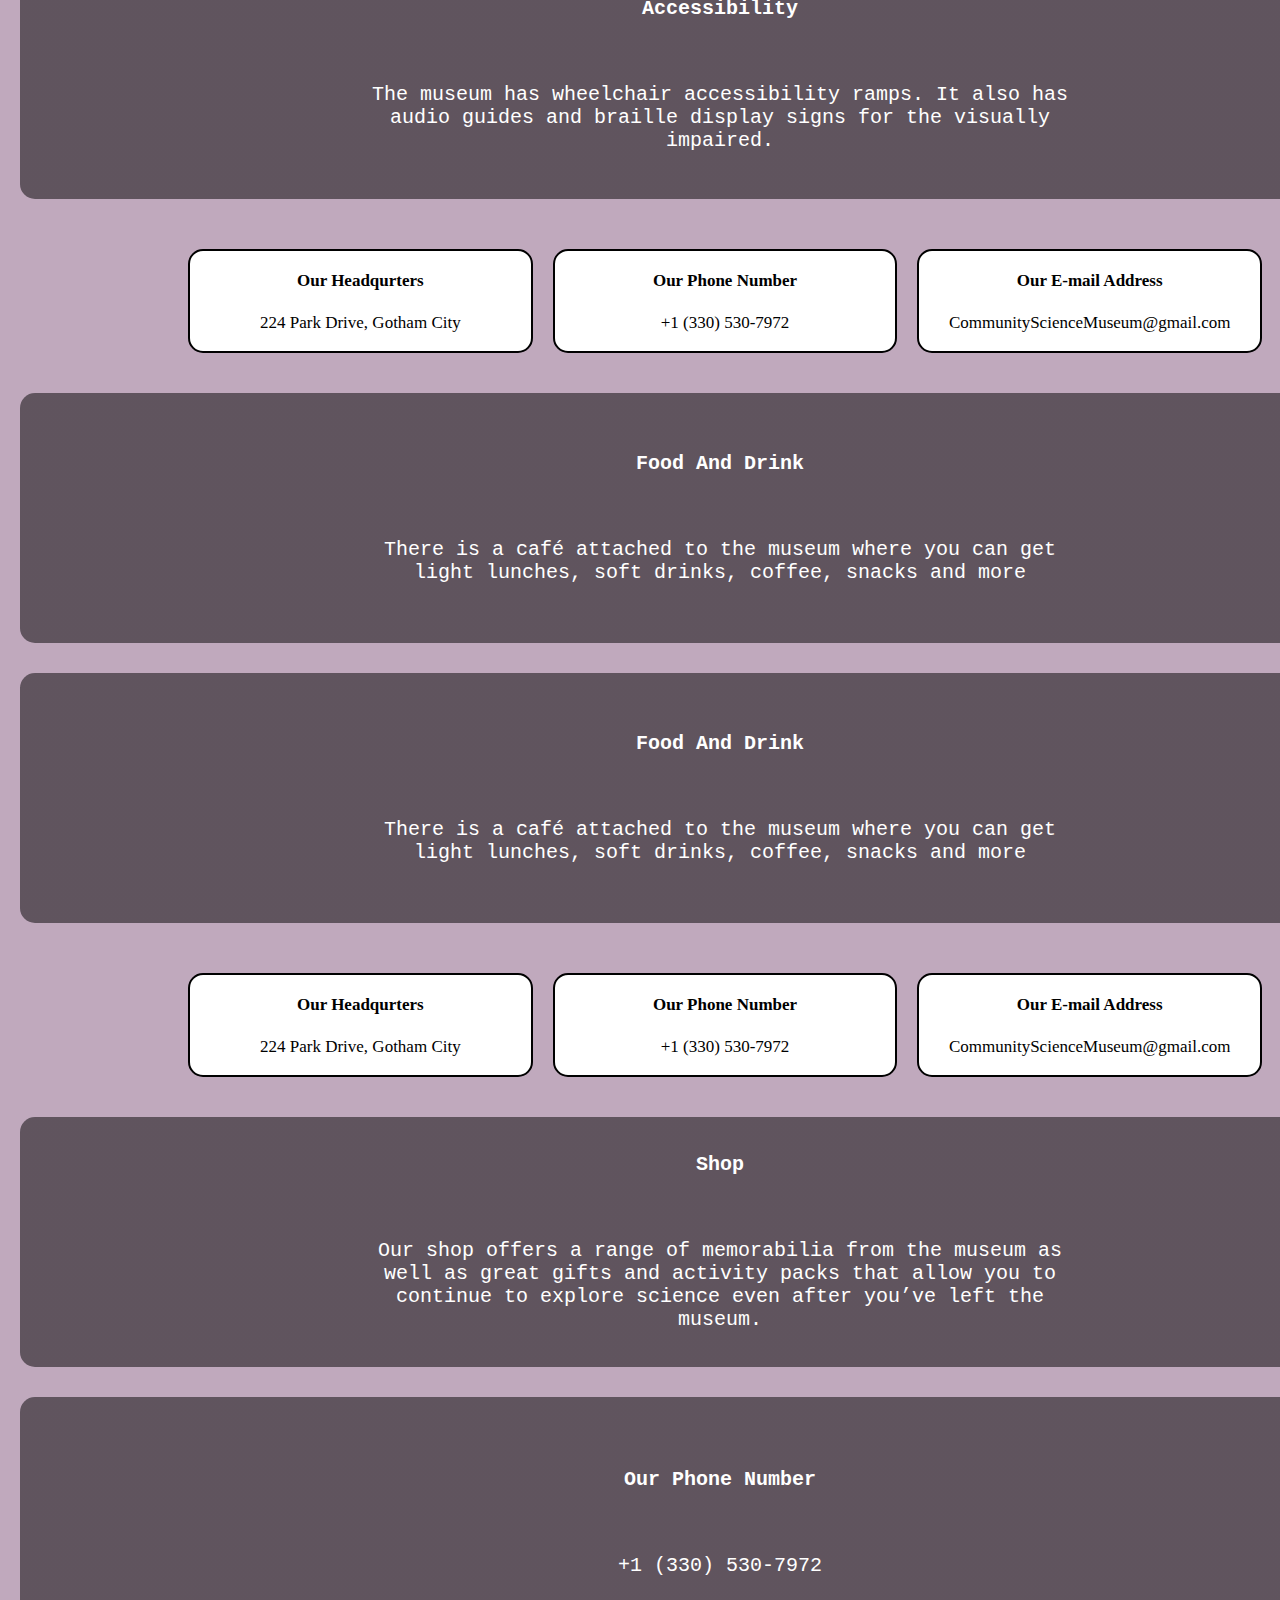
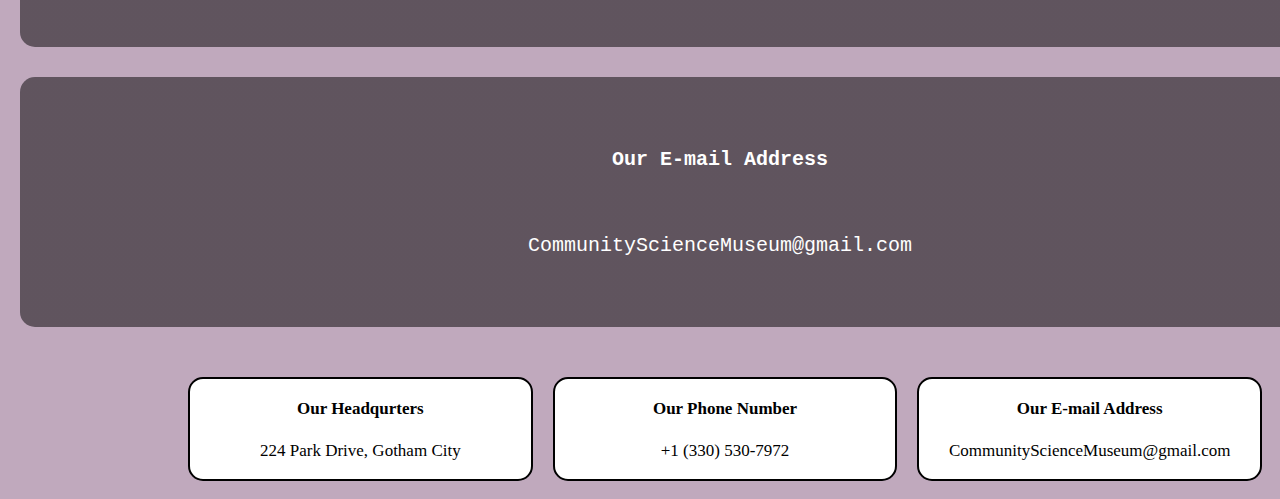
<file: visit.html>
<!DOCTYPE html>
<html lang="en">

<head>
    <link type="text/css" rel="stylesheet" href="./cssfiles/stylesheet.css">
    <meta charset="UTF-8">
    <meta name="Visit Us Page Coummunity Science Museum" content="width=device-width, initial-scale=1.0">
    <meta author="Ameila Bujar">
    <title>Visit Us Page Coummunity Science Museum</title>
</head>

<body>
    <!--Header Code-->
    <header>
        <div class="header">
            <div class="header-left">
                <div class="logo-text">
                    <a href="index.html"><p><b>Community Science Museum</b></p></a>
                </div>
            </div>
            <div class="header-right">
                <div id="visit" class="headerbutton">
                    <a class="active" href="visit.html">Visit Us</a>
                </div>
                <div id="about" class="headerbutton">
                    <a href="about.html">About Us</a>
                </div>
                <div id="contact" class="headerbutton">
                    <a href="contact.html">Contact Us</a>
                </div>
                <div id="inolved" class="headerbutton">
                    <a href="inolved.html">Get Involved</a>
                </div>
            </div>
        </div>
    </header>

    <div class="flex-hero around">
        <div class="hero-image2">
            <div class="hero-text-2">
                <p><b>Admission</b>
                    <br>
                    <br>
                    The entrance is free for all. 
                    <br>
                    <br>
                    There are guided tours of the museum that leave every hour. These tours are 70 NOK per person and include a handy printed guide of the museum. 
                    <br>
                    <br>
                    If you would like to organise a guided tour for your group of 6 or more people, please contact us to arrange the tour.
                    </p>
            </div>
        </div>
        <div class="hero-image3">
            <div class="hero-text-3">
                <p><b>The Museum Is Located At;</b><p>
                    <p>224 Park Drive, Gotham City</p>
            </div>
        </div>
                <!--Buttons With More Contacrt Information-->
<div class="flex-contact row">
    <div id="location">
        <p><b>Our Headqurters</b><p>
        <p>224 Park Drive, Gotham City</p>
    </div>
    <div id="phone">
        <p><b>Our Phone Number</b></p>
        <p>+1 (330) 530-7972</p>
    </div>
    <div id="email">
        <p><b>Our E-mail Address</b></p>
        <p>CommunityScienceMuseum@gmail.com</p>
    </div>
</div>
        <div class="hero-image4">
            <div class="hero-text4">
                <p><b>Hours</b></p>
                <br>
            <p>Monday: Closed
                <br>
                <br>
                Tuesday: 10:00 – 16:00
                <br>
                <br>
                Wednesday: 10:00 – 16:00
                <br>
                <br>
                Thursday: 10:00 – 16:00
                <br>
                <br>
                Friday: 10:00 – 19:00
                <br>
                <br>
                Saturday: 9:00 – 16:00
                <br>
                <br>
                Sunday: 9:00 – 13:00
            </p>
            </div>
        </div>
        <div class="hero-image5">
            <div class="hero-text5">
                <p><b>Accessibility</b></p>
                <br>
                <p>The museum has wheelchair accessibility ramps. It also has audio guides and braille display signs for the visually impaired.</p>
            </div>
        </div>
                <!--Buttons With More Contacrt Information-->
<div class="flex-contact row">
    <div id="location">
        <p><b>Our Headqurters</b><p>
        <p>224 Park Drive, Gotham City</p>
    </div>
    <div id="phone">
        <p><b>Our Phone Number</b></p>
        <p>+1 (330) 530-7972</p>
    </div>
    <div id="email">
        <p><b>Our E-mail Address</b></p>
        <p>CommunityScienceMuseum@gmail.com</p>
    </div>
</div>

        <div class="hero-image6">
            <div class="hero-text6">
               <p><b>Food And Drink</b></p>
               <br>
                <p>There is a café attached to the museum where you can get light lunches, soft drinks, coffee, snacks and more</p>
            </div>
        </div>
        <div class="hero-image7">
            <div class="hero-text7">
                <p><b>Food And Drink</b></p>
                <br>
                <p>There is a café attached to the museum where you can get light lunches, soft drinks, coffee, snacks and more</p>
            </div>
        </div>

                <!--Buttons With More Contacrt Information-->
<div class="flex-contact row">
    <div id="location">
        <p><b>Our Headqurters</b><p>
        <p>224 Park Drive, Gotham City</p>
    </div>
    <div id="phone">
        <p><b>Our Phone Number</b></p>
        <p>+1 (330) 530-7972</p>
    </div>
    <div id="email">
        <p><b>Our E-mail Address</b></p>
        <p>CommunityScienceMuseum@gmail.com</p>
    </div>
</div>

        <div class="hero-image8">
            <div class="hero-text8">
                <p><b>Shop</b></p>
                <br>
                <p>Our shop offers a range of memorabilia from the museum as well as great gifts and activity packs that allow you to continue to explore science even after you’ve left the museum.</p>
            </div>
        </div>
        <div class="hero-image9">
            <div class="hero-text9">
                <p><b>Our Phone Number</b></p>
                <br>
                <p>+1 (330) 530-7972</p>
            </div>
        </div>
        <div class="hero-image10">
            <div class="hero-text10">
                <p><b>Our E-mail Address</b></p>
                <br>
                <p>CommunityScienceMuseum@gmail.com</p>
            </div>
        </div>
    </div>

            <!--Buttons With More Contacrt Information-->
<div class="flex-contact row">
    <div id="location">
        <p><b>Our Headqurters</b><p>
        <p>224 Park Drive, Gotham City</p>
    </div>
    <div id="phone">
        <p><b>Our Phone Number</b></p>
        <p>+1 (330) 530-7972</p>
    </div>
    <div id="email">
        <p><b>Our E-mail Address</b></p>
        <p>CommunityScienceMuseum@gmail.com</p>
    </div>
</div>

</body>
</html>
</file>
<file: cssfiles/stylesheet.css>
/* Color Of The Body */
body {
  background-color: #C0A9BD;
}

/*Main Header Setting*/
.header {
    overflow: hidden;
    background-color: #ffffff;
    margin: -8px;
}

/* Header Buttons Code */
.headerbutton {
    border: 2px solid black;
    background-color: #85F7FE;
    float: left;
    cursor: pointer;
    margin: 5px;
}

.headerbutton a {
  float: auto;
  padding: 10px;
  margin-top: 30px;
}

/*Text Align Code*/
.header a, .hero-text, .hero-text-kids, .hero-text-teachers, .hero-text-researchers, .hero-text-about, .hero-text-2, .hero-text-3, .hero-text4, .hero-text5, .hero-text6, .hero-text7, .hero-text8, .hero-text9, .hero-text10, .hero-image11, .flex-container > div, .flex-parent > div, .hero-button, .content-buttons a, .flex-container-1 > div, .flex-container-2 > div, .flex-contact > div, .flex-contain > div, .hero-image12, .hero-text13, .hero-image14, .hero-text14, .hero-text15, .exhibition-text, #professor, #stiller, #loan, .hero-text50, .flex-container-program, .program-text {
  text-align: center;
}

/*Font Family Code*/
.headerbutton, .hero-text, .hero-text-kids, .hero-text-teachers, .hero-text-researchers, .hero-text-about, .hero-text-2, .hero-text-3, .hero-text4, .hero-text5, .hero-text6, .hero-text7, .hero-text8, .hero-text9, .hero-text10, .hero-image11, .hero-button, .flex-container > div, .flex-parent > div, .flex-contain > div, .hero-image12, .hero-text13, .content-buttons, .logo-text, .hero-text14, .hero-text15, .exhibition-text, #professor, #stiller, #loan, .hero-text50, .flex-container-program, .program-text {
  font-family: monospace;
}

/*Common Code On Border Radius*/
.headerbutton, .header a.active, .header a, .hero-image, .hero-image-kids, .hero-image-teachers, .hero-image-researchers, .hero-image-about, .hero-image2, .hero-image3, .hero-image4, .hero-image5, .hero-image6, .hero-image7, .hero-image8, .hero-image9, .hero-image10, .hero-image11, .hero-button, .flex-container > div, .content-buttons a, .flex-parent a, .hero-button, .flex-container-1 > div, .flex-container-2 > div, .flex-contact > div, .flex-contain > div, .hero-image12, .hero-image13, .hero-image14, .hero-image15, .flex-contact1, .hero-image50, .flex-container-program {
  border-radius: 15px;
}

/* Buttons While Hover */
.headerbutton:hover, .flex-parent a:hover, .content-buttons a:hover, .hero-button:hover, #location:hover, #phone:hover, #email:hover, #professor:hover, #stiller:hover, #loan:hover  {
    background-color: #AF81E4;
}

/* Active Link In Header*/
.header a.active {
    background-color: #000000;
    color: white;
    border: 2px solid white;
    margin: 15px;
  }

/* Buttons Potition Setting In Header */
.header-right {
    float: right;
    padding-top: 20px;
    padding-bottom: 20px;
  }
  
/* Logo Text Position Setting */
.header-left {
    float: left;
    padding-top: 10px;
    padding-bottom: 10px;
}

/* Links In Header Code */
.header a {
    float: left;
    color: black;
    padding: 5px;
    text-decoration: none;
    font-size: 17px; 
    line-height: 25px;
    margin: 10px;
}

/*Hero Images Code And Photo URLs*/
.hero-image, .hero-image6 {
    background-image: linear-gradient(rgba(0, 0, 0, 0.5), rgba(0, 0, 0, 0.5)), url("https://i1.pickpik.com/photos/311/116/33/learn-mathematics-child-girl-preview.jpg") 
}

.hero-image-kids, .hero-image7 {
  background-image: linear-gradient(rgba(0, 0, 0, 0.5), rgba(0, 0, 0, 0.5)), url('https://images.unsplash.com/photo-1485460535564-844461f37f77?ixlib=rb-4.0.3&ixid=M3wxMjA3fDB8MHxwaG90by1yZWxhdGVkfDEwfHx8ZW58MHx8fHx8&w=1000&q=80')
}

.hero-image-teachers, .hero-image8, .hero-image12  {
  background-image: linear-gradient(rgba(0, 0, 0, 0.5), rgba(0, 0, 0, 0.5)), url('https://bib.kuleuven.be/2bergen/mgas/afbeeldingen/generieke-afbeeldingen/samuel-zeller-113381-unsplash.jpg/image')
}

.hero-image-researchers, .hero-image9, .hero-image13 {
  background-image: linear-gradient(rgba(0, 0, 0, 0.5), rgba(0, 0, 0, 0.5)), url('https://lillestrom-osteopati.no/wp-content/uploads/2017/05/jesse-orrico-60373.jpg')
}

.hero-image-about, .hero-image10 {
  background-image: linear-gradient(rgba(0, 0, 0, 0.5), rgba(0, 0, 0, 0.5)), url('https://d9-wret.s3.us-west-2.amazonaws.com/assets/palladium/production/s3fs-public/thumbnails/image/Photo%20by%20Roberto%20Nickson%20on%20Unsplash-%20Smithsonian%20National%20Museum%20of%20Natural%20History%2C%20Washington%2C%20United%20States.jpg')
}

.hero-image2, .hero-image50 {
  background-image: linear-gradient(rgba(0, 0, 0, 0.5), rgba(0, 0, 0, 0.5)), url('https://virmuze-bucket.s3.amazonaws.com/exhibit_main_logo/exhibit_logo/2018/03/09/ef8c6ef_exhibit_logo.jpg')
}

.hero-image3 {
  background-image: linear-gradient(rgba(0, 0, 0, 0.5), rgba(0, 0, 0, 0.5)), url('https://cdn.pixabay.com/photo/2015/09/24/22/11/genoa-956405_1280.jpg')
}

.hero-image4 {
  background-image: linear-gradient(rgba(0, 0, 0, 0.5), rgba(0, 0, 0, 0.5)), url('https://lh4.googleusercontent.com/TnUFR-GSlIFUedR5_7T4q-jww_rH3rqvcHhAGBjCF862l8rBHIx9cO0ZNcQkPqcF0iy_-JRH8poeltHnb9k_EEzd1XyXhaXkiCyutuq-CoFclVvZnZ4W_AOUcrA6JzTmk8HM3yk9')
}

.hero-image5, .hero-image11 {
  background-image: linear-gradient(rgba(0, 0, 0, 0.5), rgba(0, 0, 0, 0.5)), url('https://ec.europa.eu/regional_policy/rest/projects/upload/176_4309_image2.jpg')
}

.hero-image14 {
  background-image: linear-gradient(rgba(0, 0, 0, 0.5), rgba(0, 0, 0, 0.5)), url('https://images.squarespace-cdn.com/content/v1/585087f0cd0f68d5e11ddd76/1515789069262-W5O00KJFXAQ23J6IBEKA/samuel-zeller-158996.jpg')
}

.hero-image15 {
  background-image: linear-gradient(rgba(0, 0, 0, 0.5), rgba(0, 0, 0, 0.5)), url('https://framtidajunior.no/wp-content/uploads/2020/05/mammoth-1257288_1920.jpg')
}

/*Hero Images Code*/
.hero-image, .hero-image-kids, .hero-image-teachers, .hero-image-researchers, .hero-image-about, .hero-image2, .hero-image3, .hero-image4, .hero-image5, .hero-image6, .hero-image7, .hero-image8, .hero-image9, .hero-image10, .hero-image11, .hero-image12, .hero-image13, .hero-image14, .hero-image15, .hero-image50 {
    margin-top: 30px;
    margin-left: 12px;
    background-position: center;
    background-repeat: no-repeat;
    background-size: cover;
    position: relative;
}

.hero-image11 {
  margin-left: -0px;
  margin-top: 25px;
}

.hero-image, .hero-image-kids, .hero-image-teachers, .hero-image-researchers, .hero-image-about, .hero-image2, .hero-image3, .hero-image4, .hero-image5, .hero-image6, .hero-image7, .hero-image8, .hero-image9, .hero-image10, .hero-image11, .hero-image12, .hero-image13, .hero-image14, .hero-image15, .hero-image50  {
  width: 1400px;
}

.hero-image {
  height: 300px;
}

.hero-image-kids, .hero-image-teachers, .hero-image-researchers, .hero-image-about, .hero-image11, .hero-image12, .hero-image13, .hero-image14, .hero-image15 {
  height: 600px;
}

.hero-image3, .hero-image5, .hero-image6, .hero-image7, .hero-image8, .hero-image9, .hero-image10, .hero-image50 {
  height: 250px;
}

.hero-image4 {
  height: 500px;
}

.hero-image2 {
  height: 400px;
}

/* Place text in the middle of the image Hero Images */
.hero-text, .hero-text-kids, .hero-text-teachers, .hero-text-researchers, .hero-text-about, .hero-text-2, .hero-text-3, .hero-text4, .hero-text5, .hero-text6, .hero-text7, .hero-text8, .hero-text9, .hero-text10, .hero-image11, .hero-image12, .hero-text13, .hero-text14, .hero-text15, .hero-text50  {
    position: absolute;
    top: 50%;
    left: 50%;
    transform: translate(-50%, -50%);
    color: white;
}

.hero-text-kids, .hero-image-teachers, .hero-text-researchers, .hero-text-about, .hero-text-2, .hero-text-3, .hero-text4, .hero-text5, .hero-text6, .hero-text7, .hero-text8, .hero-text9, .hero-text10, .hero-image11, .hero-image12, .hero-text13, .hero-text14, .hero-text15, .hero-text50 {
  font-size: 20px;
}

/* Hero Button Code */
.hero-button {
    border: none;
    outline: 0;
    display: inline-block;
    padding: 10px 25px;
    color: black;
    background-color: #ddd;
    text-align: center;
    cursor: pointer;
  }

  /*Flex Properoties*/
  .wrap { flex-wrap: wrap; }

  .around  { 
    justify-content: space-around; 
  }

  .column { 
    flex-direction: column; 
  }

  /* Main Flex Setting*/
  .flex-container, .flex-container-program {
    display: flex;
    background-color: #C0A9BD;
    margin: 0 0 10px 0;
    margin-top: -150px;
  }
  
  /*The Different Divs Setting In Main Flex*/
  .flex-container > div, .flex-container-program > div {
    width: 400px;
    margin: 10px;
    line-height: 40px;
    font-size: 20px;
    margin-left: 55px;
    padding-top: 20px;
    margin-top: 50px;
  }

  /* Images In The Flex Home Page Container Code */
  .flex-container img, .flex-container-program img {
    width: 350px;
    height: 250px;
  }

  /*Setting Different Background Colors For The Flex Boxes*/
  .cosmology {
    background-color: #A4ED9B;
  }

  .evalution  {
    background-color: #7CC2F6;
  }

  .biology {
    background-color: #F89F5B;
  }

  .robots {
    background-color: #F89F5B;
  }

  .ecology {
    background-color: #A4ED9B
  }

  .exhil {
    background-color: #7CC2F6;
  }

  #flex-buttom-t a {
    background-color: #AF81E4;
  }

  /*Flex Setting To Hero Images*/
  .flex-parent {
    display: flex;
    padding-top: 50px;
  }
  
  /*Hero Images Flex Main Setting*/
  .flex-parent > div {
    width: 300px;
    height: 200px;
    margin: 10px;
    line-height: 20px;
    font-size: 15px;
  }

  .hero-button {
    line-height: 20px;
    font-size: 15px;
  }

  .hero-button a {
    text-decoration: none;
    color: #000000;
  }

  .content-buttons a, .flex-parent a, .hero-button {
    background-color: #ffffff;
    border: 2px solid #000000;
    color: #000000;
    text-decoration: none;
    margin: 10px;
    cursor: pointer;
    font-size: 20px; 
    line-height: 25px;
    float: auto;
    }

    .content-buttons a {
      padding: 5px;
    }

    .content-buttons {
      margin-bottom: 30px;
    }

    .flex-parent a {
      padding: 15px;
    }


    /*3 Below Are The CSS Code For The Information Boxes*/
.flex-container-1, .flex-container-2 {
  display: flex; 
  background-color: #C0A9BD;
}

.flex-container-1 > div, .flex-container-2 > div {
  border: 2px solid #000000;
  background-color: #ffffff;
  margin: 10px;
  line-height: 25px;
  font-size: 17px;
  margin-inline: auto;
}

.flex-container-1 > div, .flex-container-2 > div {
  width: 350px;
  height: 100px;
}

/*Main Form Setting*/
.contactform, .checkoutform {
  background-color: #ffffff;
  color: #000000;
  width: 600px;
  padding: 1em;
  border: 2px solid #000000;
  border-radius: 1em;
}

/*Contact Form In Contact Page Code*/
.contactform {
  margin: 50px auto;
}

/*Checkout Form Code*/
.checkoutform {
  margin: 20px;
}

/*List Settings*/
ul {
  list-style: none;
  padding: 10px;
  margin: 10px;
}

/*Length Of The Text In Form*/
label {
  display: inline-block;
  width: 200px;
  text-align: center;
}

/*Input Field After This Sign*/
label::after {
  content: ":";
}

/*Input Area Code*/
input,textarea {
font: 1em sans-serif;
width: 350px;
box-sizing: border-box;
border: 2px solid #000000;
outline: none;
background-color: #C0A9BD;
}

/*Comment Field Code*/
textarea {
vertical-align: middle;
height: 5em;
resize: vertical;
resize: none;
}

/*Button In The Form*/
form a {
border: 2px solid #C0A9BD;
background-color: #000000;
float: auto;
cursor: pointer;
border-radius: 15px;
margin: 200px;
padding: 10px;
text-decoration: none;
color: #ffffff;
}

.text-contact {
  text-align: center;
}

.flex-contact, .flex-contain, .flex-contact1 {
  display: flex; 
}

.flex-contact > div, .flex-contain > div, .flex-contact1 > div {
  border: 2px solid #000000;
  margin-inline: auto;
}

.flex-contact > div, .flex-contain > div {
  background-color: #ffffff;
}

.flex-contact > div, .flex-contact1 > div  {
  font-size: 17px;
  margin: 10px;
  line-height: 25px;
}

.flex-contain > div {
  font-size: 13px;
  line-height: 20px;
  margin-top: 40px;
  text-align: center;
}

.flex-contact > div {
  width: 350px;
  height: 100px;
}

.flex-contain > div {
  width: 450px;
  height: 400px;
}

.text-contact, .contactform, .flex-contact, .exhibition-text {
  padding-top: 40px;
}

.flex-contact  {
  margin-left: 170px;
}

.flex-contact1 > div {
  width: 450px;
  height: 400px;
}

.flex-contact1 {
  margin-left: 50px;
}

.hero-button {
  background-color: #E784BA;
}

.content-buttons {
  background-color: #E0B0FF;
}

#professor, #stiller, #loan {
  background-color: #EFEB68;
}

.flex-container-program {
  margin-top: 40px;
}

/*Phone Size*/
@media screen and (max-width: 900px) {
  
  .header a, .header a.active  {
    height: 40px;
    width: 35px;
    font-size: 12px;
    line-height: 15px;
    margin-bottom: -10px;
    margin-right: 5px;
  }
  
  .logo-text a {
    height: 30px;
    width: 70px;
    margin-left: 10px;
    font-size: 15px;
    padding: -10px;
    line-height: 20px;
  }
  
  .headerbutton a {
    font-size: 8px;
    margin: 0px;
    line-height: 12px;
    text-align: center;
  }
  
  .hero-image {
    width: 500px;
  }
  
  .hero-button {
    width: 50px;
    font-size: 15px;
  }
  
  .flex-parent a {
    height: 20px;
    width: 120px;
    font-size: 10px;
    line-height: 15px;
    margin-inline: auto;
    margin-left: 0px;
    padding: 10px;
  }

  .flex-parent > div {
    height: 180px;
    width: 200px;
    padding-left: 20px;
    padding-bottom: -10px;
  }
  
  h3 {
    width: 150px;
    line-height: 20px;
    font-size: 15px;
  }

  h1 {
    width: 550px;
    line-height: 30px;
    font-size: 25px;
    text-align: center;
  }
  
  h2 {
    width: 500px;
    line-height: 25px;
    font-size: 20px;
    text-align: center;
    padding-left: 20px;
  }
  
  .flex-container a, .flex-container-program a {
    font-size: 10px;
    line-height: 10px;
    height: 10px;
    width: 40px;
    margin: 20px;
    padding: 10px;
    margin-inline: auto;
  }
  
  .flex-container > div, .flex-container-program > div {
    padding: 20px;
    font-size: 17px;
    width: 200px;
    margin-left: 2px;
  }
  
  .flex-container img, .flex-container-program img {
    width: 200px;
  }
  
  .flex-contact > div, .flex-contact {
    padding: 20px;
    margin: -39px;
    margin-top: 10px;
  }
  
  
  #location, #phone, #email {
    margin: -10px;
    margin-left: 20px;
    height: 100px;
    font-size: 11px;
    line-height: 13px;
    padding-right: 55px;
    text-align: center;
  }
  
  
  .becomebutton {
    margin-inline: auto;
  }

  .checkoutform, .hero-image6, .hero-text6 {
    width: 250px;
    height: 750px;
    margin-bottom: 20px;
    padding-bottom: -20px;
  }
  
  label {
    width: 200px;
  }
  
  input,textarea {
    width: 230px;
  }
  
  .formbutton {
    margin-left: -110px;
    margin-top: 10px;
  }

  .contactform {
    width: 500px;
  }
  
  .formbutton {
    font-size: 13px;
    padding-left: 40px;
  }
  
  .flex-contact > div {
    width: 150px;
    height: 100px;
    font-size: 13px;
    margin-bottom: 100px;
  }

  .flex-content img {
    width: 55px;
    height: 80px;
  }
  
  .flex-content {
    padding: 30px;
    padding-left: 10px;
    margin-bottom: 20px;
  }
  
  .text {
    font-size: 13px;
    line-height: 15px;
  }
  
  .bodybuttons a {
    font-size: 12px;
    line-height: 15px;
    margin: 0px;
    padding: 10px;
  }

  #pagetitle {
    margin-inline: auto;
    padding-left: 10px;
  }

  .hero-image-about, .hero-text-about, .hero-image13, .hero-text13, .hero-image11, .hero-image11, .hero-image15, .hero-text15, .hero-image12, .hero-text12, .hero-image14, .hero-text14, .hero-image-kids, .hero-text-kids, .hero-image-researchers, .hero-text-researchers, .hero-image-teachers, .hero-text-teachers, .hero-image50, .hero-text50 {
    width: 500px;
    text-align: center;
    font-size: 15px;
  }
  
  .hero-image11 {
    margin-top: 50px;
  }

  .flex-contact1 > div {
    width: 150px;
    height: 600px;
    border-radius: 15px;
    font-size: 11px;
  }

  .flex-contain > div {
    width: 515px;
    height: 350px;
    font-size: 14px;
  }
}
</file>
